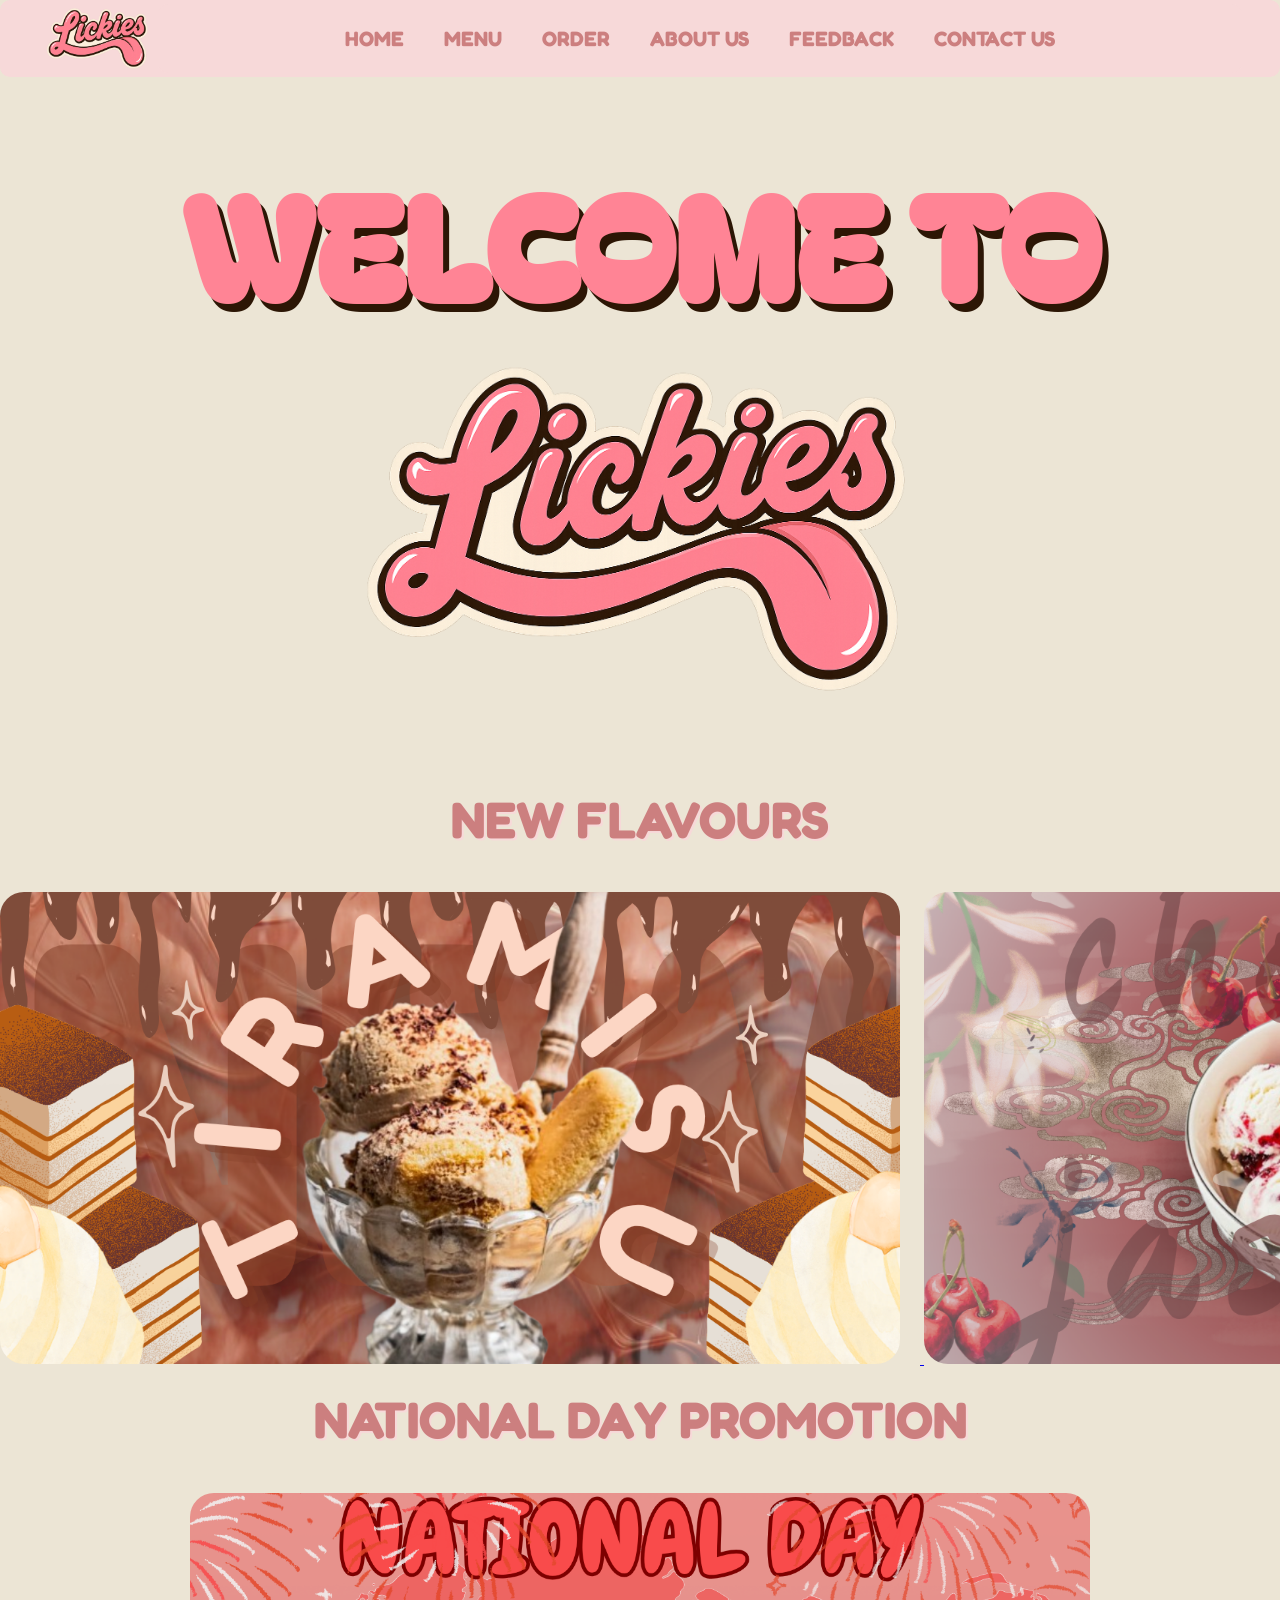
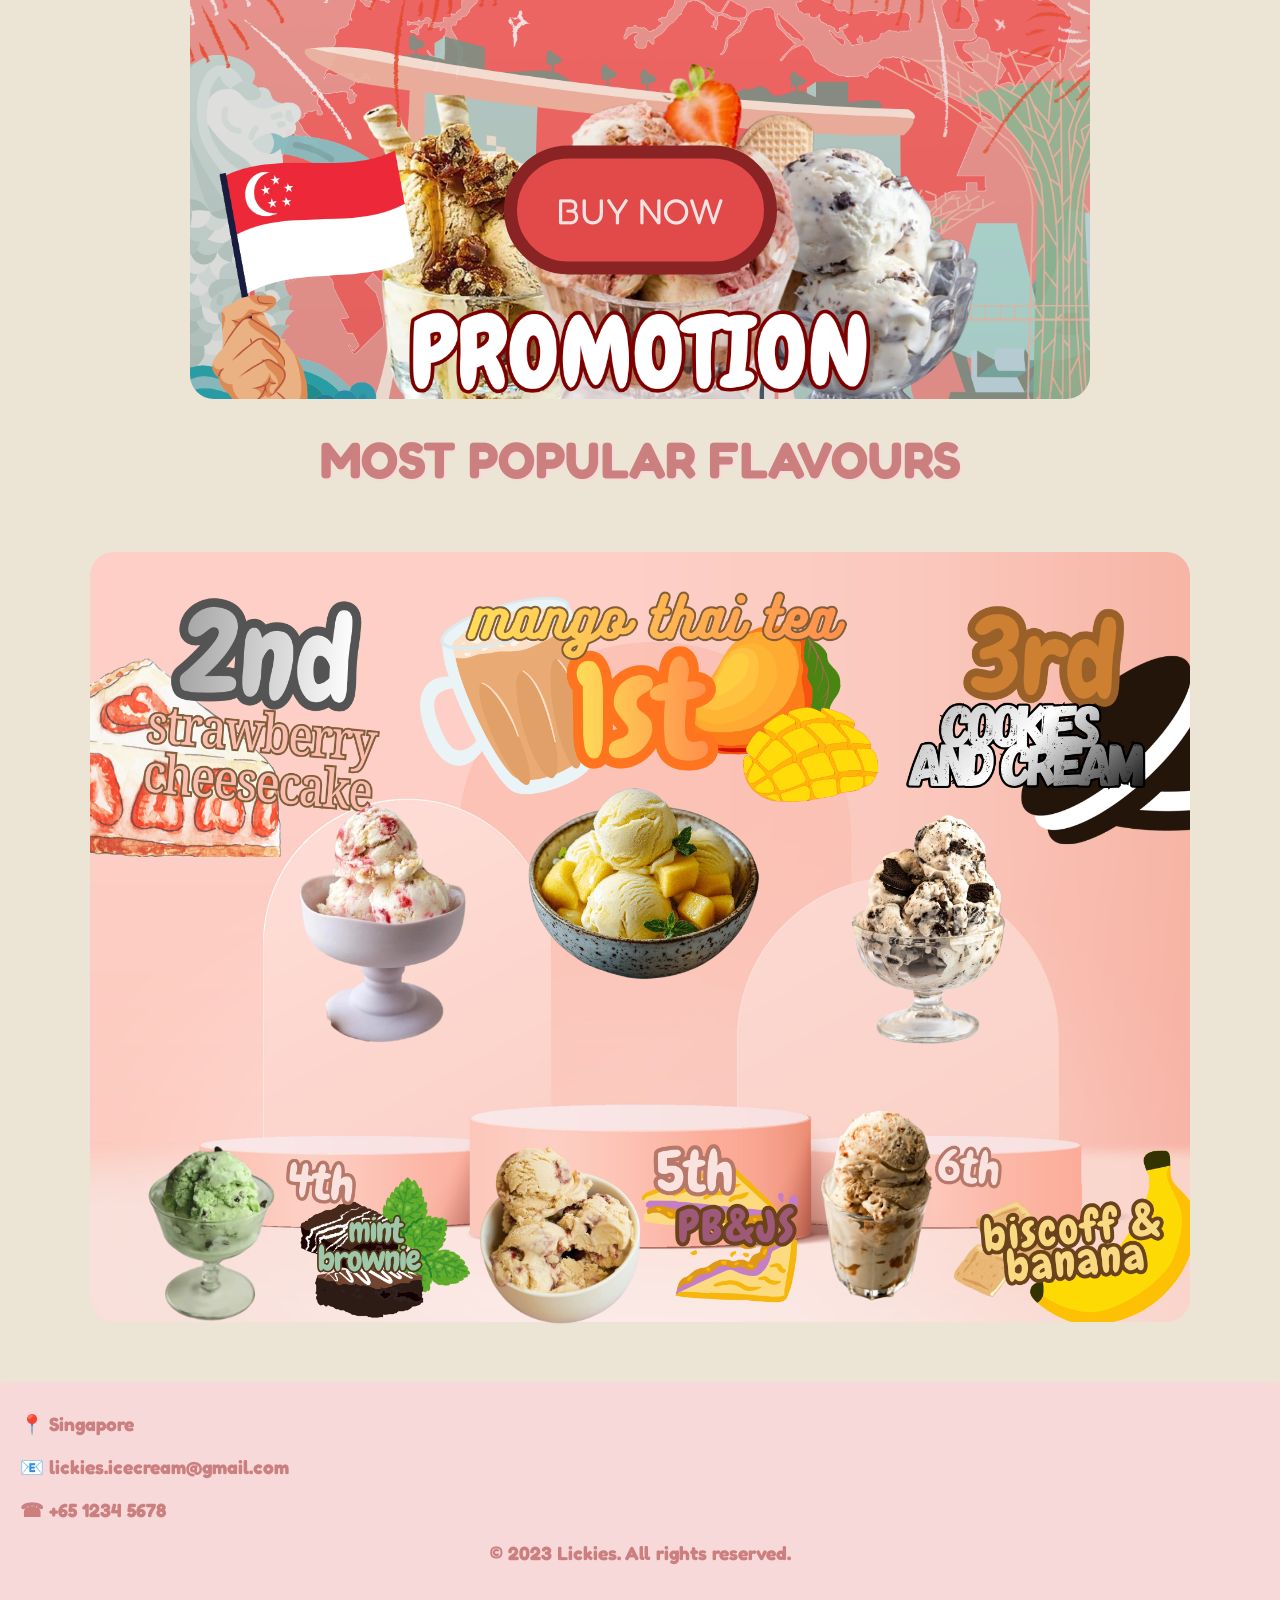
<file: index.html>
<!-- Name: Jiao Wenbo, Admin number: 261393E -->
<!DOCTYPE html lang="en">
<head>
   <meta charset="UTF-8">
     <meta name="viewport" content="width=device-width, initial-scale=1.0">
     <!-- for res -->
<Title> Lickies</Title>
<meta name="viewport" content="width=device-width, initial-scale=1.0">
 <link rel="stylesheet" href="css/Assignment2_homepage.css">
 <link
   href="https://fonts.googleapis.com/css2?family=Fredoka+One&display=swap" rel="stylesheet">
     <link rel="icon" type="image/x-icon" href="images/lickiesfavicon.png">
      <link 
   href="https://fonts.googleapis.com/css2?family=Bagel+Fat+One&display=swap" rel="stylesheet">
</head>
<body>
<!-- images for new flavours and promotions are made with canva with the use of elements-->
 <!-- thank you bg remover for letting me remove background of images -->

   <header>
       <img src="images/lickies-logo.png" alt="Lickies Logo" class="logo">
        
    
    <nav>
        <ul class="nav-links">
            <li><a href="index.html">HOME</a></li>
            <li><a href="productcatalogue.html">MENU</a></li>
            <li><a href="orderform.html">ORDER</a></li>
            <li><a href="aboutus.html">ABOUT US</a></li>
            <li><a href="feedback.html">FEEDBACK</a></li>
            <li><a href="contactus.html">CONTACT US</a></li>
        </ul>
   </nav> 
        </header>
   <h1 class="welcome">WELCOME TO </h1>
    <img src="images/lickies-logo.png" alt="LIKIES" id="logo1">
    



   

   <h2 class="header"> NEW FLAVOURS</h2>
   <h3> </h3>
   <div class="scrolling-banner">

<a href="orderform.html?flavour=Tiramisu">
      <img src="images/homepage/TIRAMISU.png" alt="TIRAMISU"  class="banner">
</a>
<a href="orderform.html?flavour=Cherry%20%26%20Jasmine">
      <img src="images/homepage/cherry-jasmine.png" alt="CHERRY JASMINE ICE CREAM" class="banner">
</a>
<a href="orderform.html?flavour=Strawberry Matcha">
      <img src="images/homepage/strawberry-matcha.png" alt="STRAWBERRY MATCHA ICE CREAM"  class="banner">
</a>
<a href="orderform.html?flavour=Tiramisu">
      <img src="images/homepage/TIRAMISU.png" alt="TIRAMISU" class="banner">
</a>
<a href="orderform.html?flavour=Cherry%20%26%20Jasmine">
      <img src="images/homepage/cherry-jasmine.png" alt="CHERRY JASMINE ICE CREAM"  class="banner">
</a>
<a href="orderform.html?flavour=Strawberry Matcha">
      <img src="images/homepage/strawberry-matcha.png" alt="STRAWBERRY MATCHA ICE CREAM"  class="banner">
</a>
<!-- tiramisu icecream image= https://diethood.com/tiramisu-ice-cream/(its only the icecream) -->
 <!-- strawberry matcha ice cream image: https://heritagecuisines.com/strawberry-matcha/ -->
  <!-- jasmine cherry icecream image:https://icecreamin.com/cherry-gelato/ -->
</div>
   
   
  
 



   <h2 class="header">NATIONAL DAY PROMOTION</h2>
<img src="images/homepage/national-day.png" alt="NATIONAL DAY PROMOTION" id="promotion">
    <!-- all images used for banner -->
  <!-- https://www.lakeland.co.uk/blogs/inspiration/butter-caramel-ice-cream-with-caramelised-pecan-nuts -->
<!-- https://icecreamfromscratch.com/neapolitan-ice-cream/ -->
 <!-- https://anitalianinmykitchen.com/chocolate-chip-ice-cream/ -->
  <button id="promotion-button" class="button" onclick="window.location.href='orderform.html'"> BUY NOW</button>
   <h2 class="header"> MOST POPULAR FLAVOURS</h2>
   
   <div class="podium-stage">
   <img src="images/homepage/podium.png" alt="MOST POPULAR FLAVOURS" id="podium">
<!-- https://www.vecteezy.com/vector-art/4575478-3d-background-products-display-podium-scene-with-geometric-platform-background-vector-3d-rendering-with-podium-stand-to-show-cosmetic-products-stage-showcase-on-pedestal-display-pin -->
   <a href="orderform.html?flavour=Mango Thai Milk Tea">
     <img src="images/homepage/mango.png" alt="MANGO ICE CREAM" class="tops" id="top1">
   </a>
   <!-- https://tastyflavor.net/mango-ice-cream/ -->
    <a href="orderform.html?flavour=Strawberry cheesecake">
      <img src="images/homepage/cheesecake.png" alt="CHEESECAKE ICE CREAM" class="tops" id="top2">
    </a>
    <!-- https://www.thelittleepicurean.com/strawberry-cheesecake-ice-cream/ -->
    <a href="orderform.html?flavour=Cookies%20%26%20Cream">
      <img src="images/homepage/cookies-and-cream.png" alt="COOKIES AND CREAM ICE CREAM" class="tops" id="top3">
    </a>
    <!-- https://richanddelish.com/cookies-and-cream-ice-cream/ -->
    <a href="orderform.html?flavour=Mint Brownie">
      <img src="images/homepage/mint.png" alt="MINT ICE CREAM" class="tops" id="top4">
    </a>
    <!-- https://guideofgreece.com/ -->
    <a href="orderform.html?flavour=PB%20%26%20J">
      <img src="images/homepage/pbj.png" alt="Peanut Butter & Jelly" class="tops" id="top5">
    </a>
    <!-- https://www.browneyedbaker.com/peanut-butter-jelly-ice-cream/ -->
    <a href="orderform.html?flavour=Biscoff%20%26%20Banana">
      <img src="images/homepage/biscoff.png" alt="BISCOFF ICE CREAM" class="tops" id="top6">
    </a>
   </div>
    <!-- https://baranbakery.com/biscoff-ice-cream/ -->

 <div class="footer">
     <p>📍 Singapore</p>
    <p>📧 lickies.icecream@gmail.com</p>
    <p>☎ +65 1234 5678</p>
    <p style="text-align: center;">&copy; 2023 Lickies. All rights reserved.</p>
    <a href="cat.html" id="cat">cat</a>
   
   <!-- ignore -->
  </div>



</body>
</file>
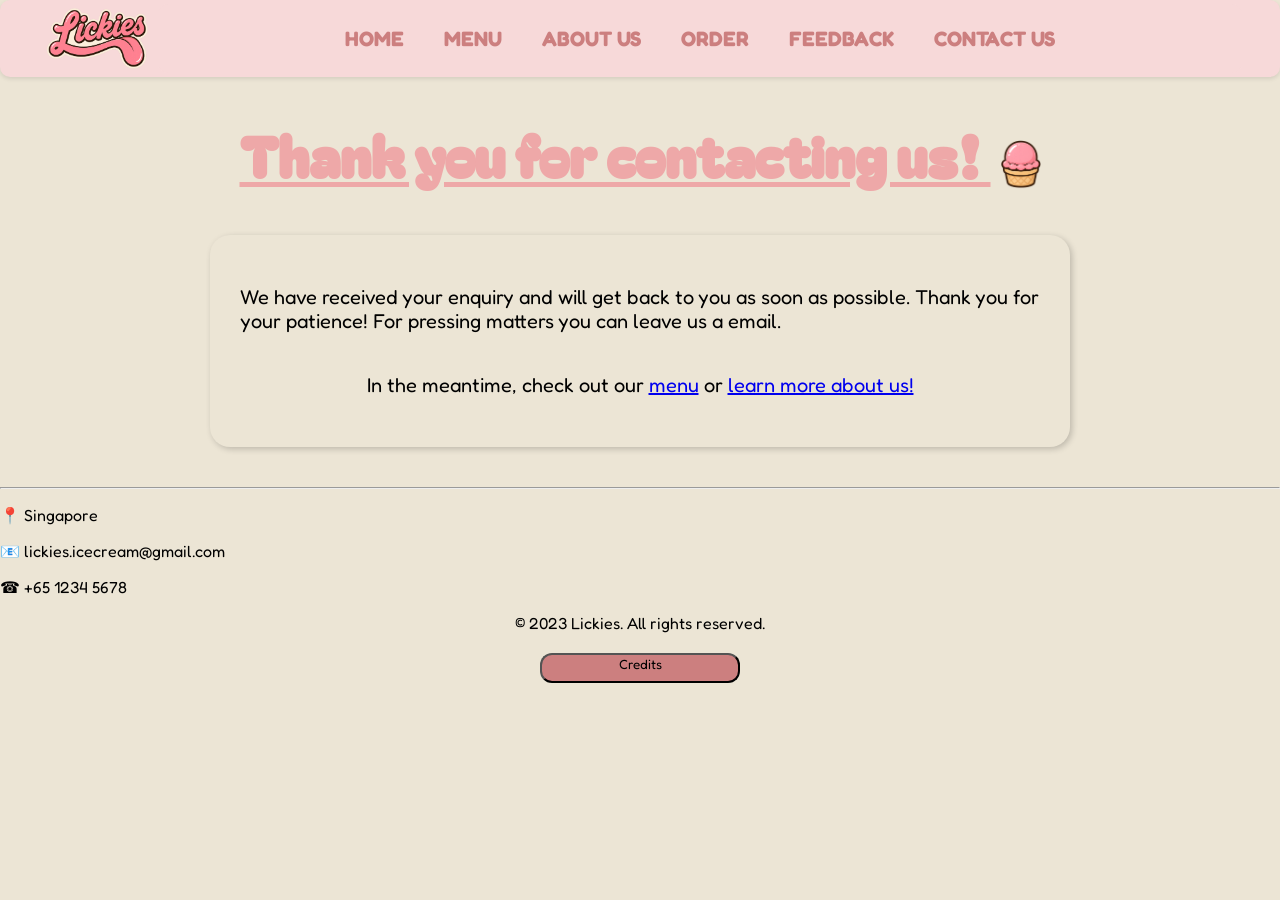
<file: contactsubmit.html>
<!--DE LEON OLSEN PHILIP CASIL, 261056B-->
<!DOCTYPE html>
<html lang="en">
<head>
    <meta charset="UTF-8">
    <meta name="viewport" content="width=device-width, initial-scale=1.0">
    <title>Thank you!</title>
     <!--Freoka One font and bagel fat one font-->
     <link href="https://fonts.googleapis.com/css2?family=Fredoka+One&display=swap" rel="stylesheet">
    <link href="https://fonts.googleapis.com/css2?family=Bagel+Fat+One&display=swap" rel="stylesheet">

    <!--CSS stylesheets-->
    <link rel="stylesheet" href="css/contactus.css">
    <!--Kiras CSS-->
    <link rel="stylesheet" href="css/lickies.css">

    <!--Favicon, Kira used ChatGpt to generate it.-->
    <link rel="icon" type="image/x-icon" href="images/lickiesfavicon.png">

    <!--Internal CSS-->
    <style>
       
        .after-submit {
      width: 90%;
    max-width: 800px;
    min-height: 150px;
    height: auto;
    border: none;
    border-radius: 20px;
    display: flex;
    flex-direction: column;
    justify-content: center;
    align-items: center;
    margin: 40px auto;
    padding: 30px;
    background-color: #ece5d5;
    box-shadow: 2px 2px 6px rgba(0,0,0,0.2); 
    text-align: center;
}

        .after-submit p {
            font-size: 20px;
        }

        
    </style>
</head>
<body>

    <!--Header made by Kira-->
    <header>
        <img src="images/lickies-logo.png" alt="Lickies Logo" class="logo">
        <nav>
            <ul class="nav-links">
                <li><a href="index.html">HOME</a></li>
                <li><a href="productcatalogue.html">MENU</a></li>
                <li><a href="aboutus.html">ABOUT US</a></li>
                <li><a href="orderform.html">ORDER</a></li>
                <li><a href="feedback.html">FEEDBACK</a></li>
                <li><a href="contactus.html">CONTACT US</a></li>
            </ul>
        </nav>
    </header>

    <h1>Thank you for contacting us!
         <img src="images/lickiesfavicon.png"
                alt="lickies ice cream icon"
                class="icon">
    </h1>
    <div class="after-submit">
        <p>We have received your enquiry and will get back to you as soon as possible. Thank you for your patience! For pressing matters you can leave us a email.</p>

    <p>In the meantime, check out our <a href="productcatalogue.html">menu</a> or <a href="aboutus.html">learn more about us!</a></p>
    </div>

    <!--Footer done by kira-->
<hr>
<div class="footer">
     <p>📍 Singapore</p>
    <p>📧 lickies.icecream@gmail.com</p>
    <p>☎ +65 1234 5678</p>
    <p style="text-align: center;">&copy; 2023 Lickies. All rights reserved.</p>
</div>

<button onclick="window.location.href='credits.html'" class="button-container">Credits</button>
</body>
</html>
</file>
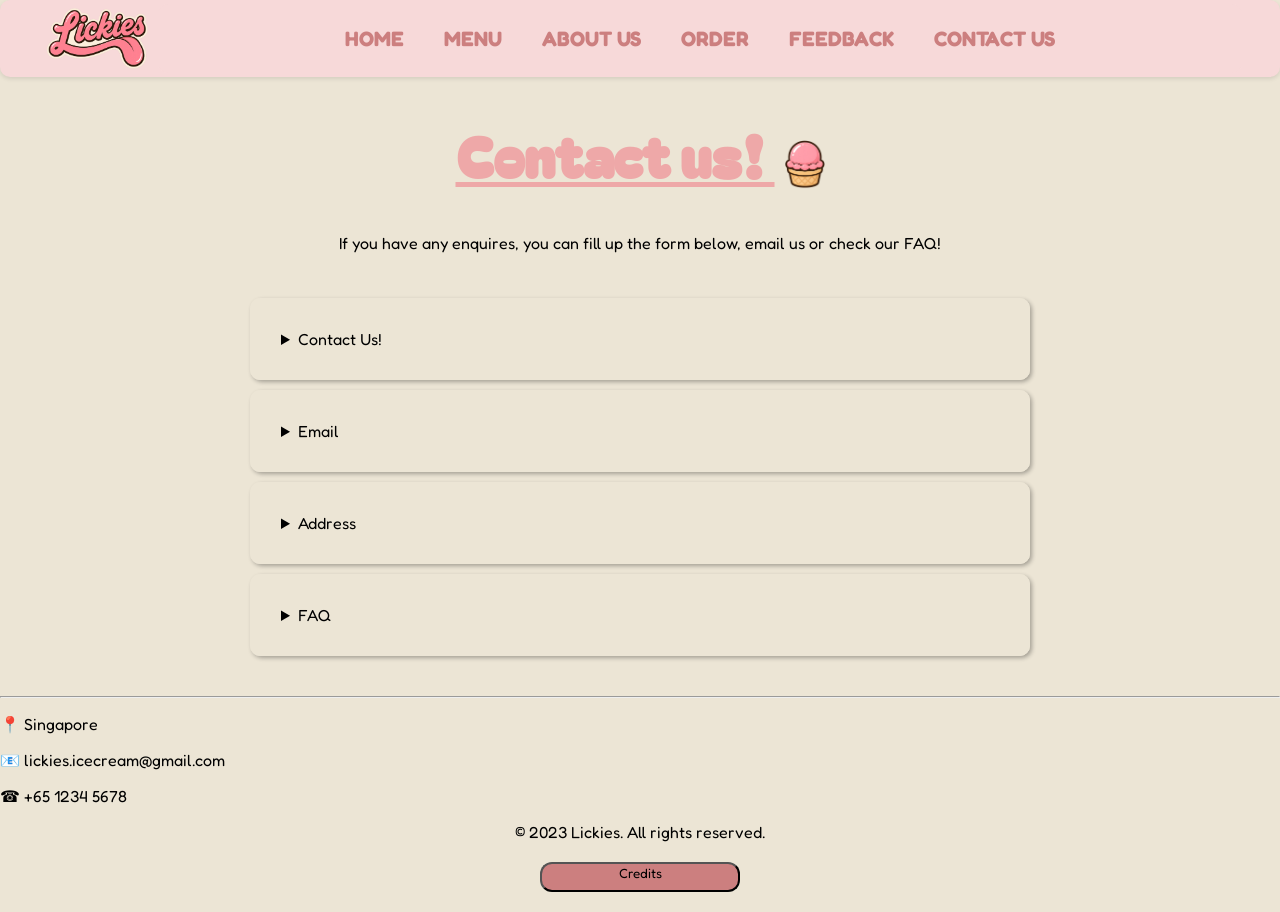
<file: contactus.html>
<!--DE LEON OLSEN PHILIP CASIL, 261056B-->
  <!DOCTYPE html>
  <html lang="en">
  <head>
    <meta charset="UTF-8">
    <meta name="viewport" content="width=device-width, initial-scale=1">
    <title>Contact Us</title>

   <link rel="stylesheet" href="css/contactus.css">
      <link rel="stylesheet" href="css/lickies.css">
    
    
    
    <!--Freoka One font- and bagel fat one font-->
     <link href="https://fonts.googleapis.com/css2?family=Fredoka+One&display=swap" rel="stylesheet">
    <link href="https://fonts.googleapis.com/css2?family=Bagel+Fat+One&display=swap" rel="stylesheet">

    <!--Favicon, Kira used ChatGpt to generate it.-->
    <link rel="icon" type="image/x-icon" href="images/lickiesfavicon.png">
  </head>

  <body>
    <!--Nav bar, done by kira-->
    <header>
  
    <img src="images/lickies-logo.png" alt="Lickies Logo" class="logo">
      <nav>
        <ul class="nav-links">
            <li><a href="index.html">HOME</a></li>
            <li><a href="productcatalogue.html">MENU</a></li>
            <li><a href="aboutus.html">ABOUT US</a></li>
            <li><a href="orderform.html">ORDER</a></li>
            <li><a href="feedback.html">FEEDBACK</a></li>
            <li><a href="contactus.html">CONTACT US</a></li>
        </ul>
      </nav>
      </header>
<h1>Contact us!
  <img src="images/lickiesfavicon.png"
                alt="lickies ice cream icon"
                class="icon">
</h1>
<p class="intro-text">If you have any enquires, you can fill up the form below, email us or check our FAQ!</p>


<!--Used this video to create the accordion: https://www.youtube.com/watch?v=gvAyCkprqOo-->
  <div class="accordion">
    <details>
        
        <summary>Contact Us!</summary>
        <form action="contactsubmit.html" method="get">
      <label for="custname">*Name</label><br>
<input type="text" name="custname" id="custname" size="30" placeholder="Your name" required><br>

<label for="email">*Email</label><br>
<input type="email" name="email" id="email" size="30" placeholder="you@example.com" required><br>

<!--Dropdown list-->
<label for="enquiry">*Please tell us reason for enquiry</label><br>
<select name="enquiry" id="enquiry">
  <option value="General enquiry">General enquiry</option>
  <option value="Product information">Product information</option>
  <option value="Flavour suggestions">Flavour suggestions</option>
  <option value="Dietary information">Dietary information</option>
  <option value="Catering or events">Catering or events</option>
</select>
<br>
            <label for="elaborate">*Please elaborate</label><br>
            <textarea id="elaborate" name="elaborate" rows="10" cols="60" placeholder="Type your text here..." required></textarea>
            <br>
            <button class="submit" type="submit">Submit</button>
        </form>

    </details>

    <details>
        <summary>Email</summary>
        <p>We'd prefer you use the form above but if it isn't working you can contact us via email. 
            We aim to get back to all emails within 1-2 business days </p>
            <p>Email: lickies.icecream@gmail.com</p>
    </details>

    <details>
        <summary>Address</summary>
        <p>Address: 30 Sembawang Drive, Singapore 757713</p>
        <p>Location: Situated next to Sembawang MRT station and the Sembawang bus interchange</p>
    </details>

    <details>
        <summary>FAQ</summary>
        <details>
            <summary>Is your ice-cream halal certified?</summary>
            <p>Yes! Our ice cream is halal-certified, so you can enjoy your favourite flavours with peace of mind.</p>
          </details>
          <details>
            <summary>Do you have dairy free options?</summary>
            <p>Unfortunately, we currently do not offer dairy-free ice cream. However, we are always exploring new flavours and options for our customers. If you have an idea, you can send via our feedback form!</p>
        </details>
        <details>
            <summary>Can I sample the ice cream before ordering?</summary>
            <p>Absolutely! We encourage customers to sample our flavours before choosing their perfect scoop.</p>
            </details>
            <details>
            <summary>Do you only offer delivery in Singapore?</summary>
            <p>Yes. Our islandwide delievery is only available in Singapore.</p> 
            </details>
            <details>
            <summary>Can i order ice cream for parties and events?</summary>
            <p>Yes! Our ice cream cakes can be customised for special occasions. Please place your order at least 3–5 days in advance.</p>
          </details>
          <details>
            <summary>How should I store my ice cream?</summary>
            <p>Store it in the fridge or freezer! Although our ice cream never melts, it does spoil! Best consumed by 3 days after purchase.</p>
              </details>
              <details>
                <summary>Do you support any charities?</summary>
                <p>Yes! We are proud to say that we support a different charity every 2 months! We have supported many charities like the Speedwagon Foundation, Parade of Hope foundation, Open Path Alliances and many more! We want to support as many charities as we can so we can do our part to make the world a better place. </p>
              </details>
              <details>
                <summary>Where can we contact you?</summary>
               <p> You can reach us through our Contact Us page for questions, feedback, event enquiries or other general enquiries. We will do our best to get back to you as soon as possible.</p>

    </details>
    </details>
  </div>
      
  <!--Footer done by kira-->
  <hr>
<div class="footer">
     <p>📍 Singapore</p>
    <p>📧 lickies.icecream@gmail.com</p>
    <p>☎ +65 1234 5678</p>
    <p style="text-align: center;">&copy; 2023 Lickies. All rights reserved.</p>
</div>

<button onclick="window.location.href='credits.html'" class="button-container">Credits</button>

  </body>
  </html>
</file>
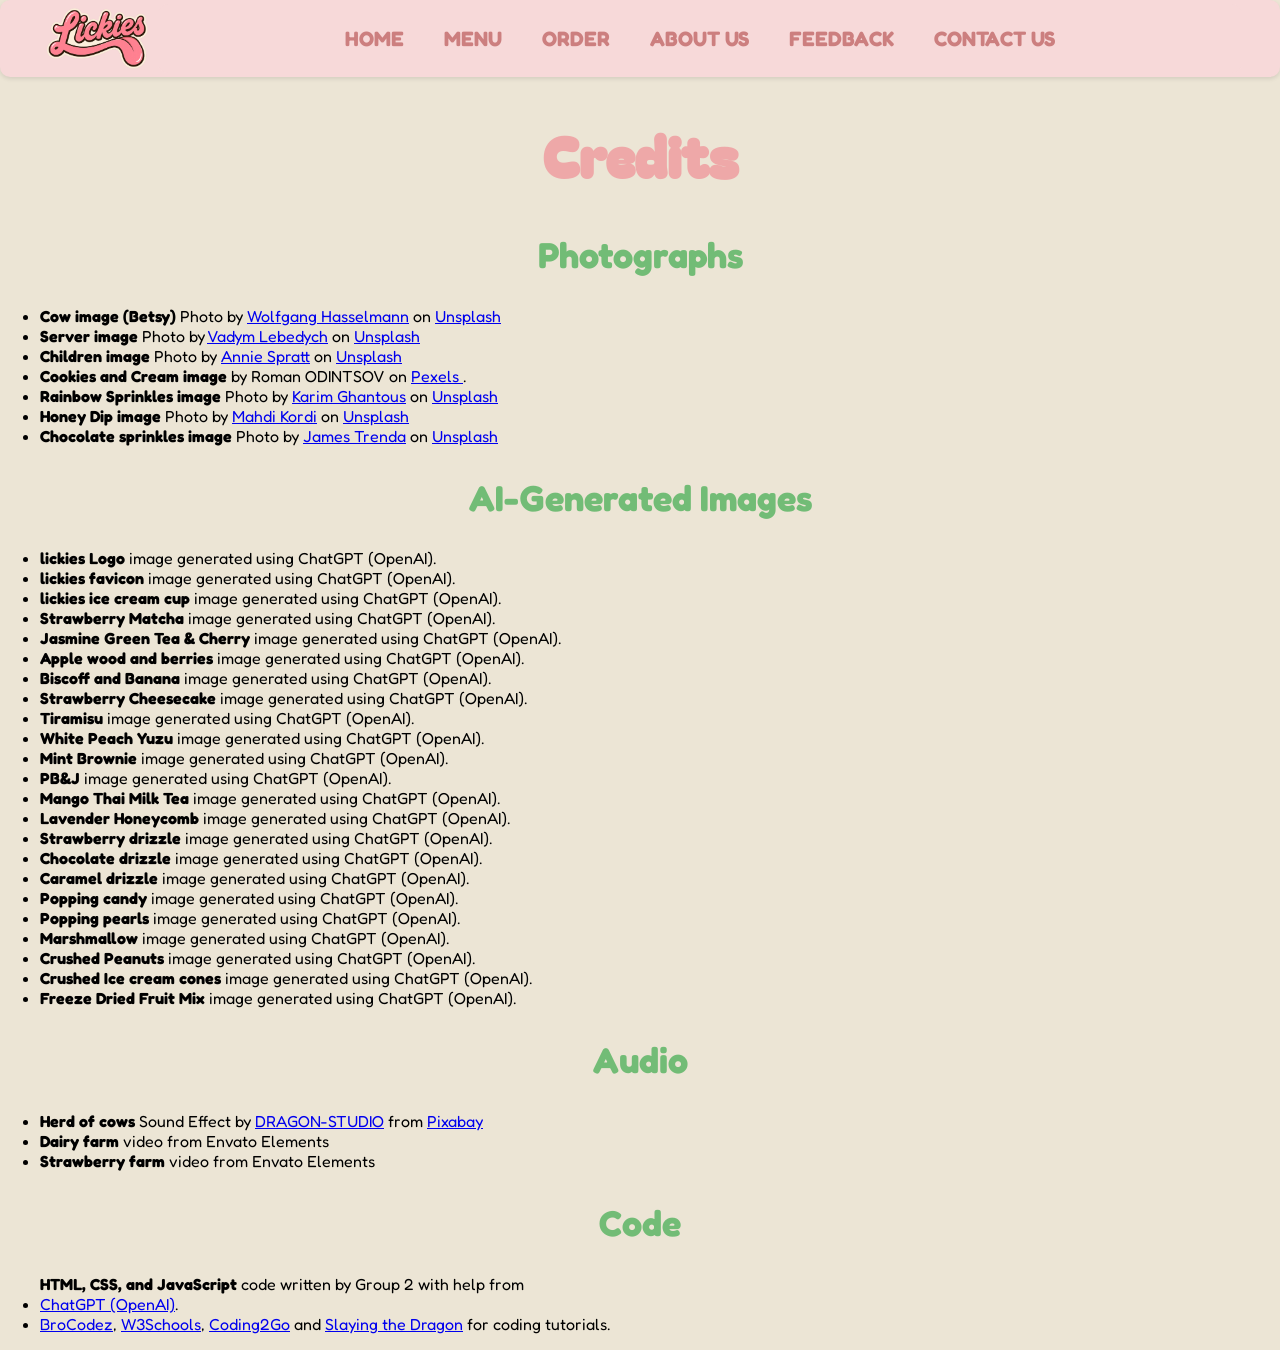
<file: credits.html>
<!-- Author : Zakira Roberta Harris 261084W -->

<!DOCTYPE html>
<html lang="en">
<head> 
    <meta charset="UTF-8">
    <meta name="description" content="Lickies is a passionate ice cream brand offering a unique ice cream experience.">
    <meta name="keywords" content="Lickies, ice cream, credits page, photographs>">
    <meta name="author" content="Zakira Roberta Harris">
    <meta name="viewport" content="width=device-width, initial-scale=1.0">
    <title>Credits</title>

    <!-- Import Google Fonts -->
    <link href="https://fonts.googleapis.com/css2?family=Fredoka+One&display=swap" rel="stylesheet">
    <link href="https://fonts.googleapis.com/css2?family=Bagel+Fat+One&display=swap" rel="stylesheet">
    
    <!-- favicon generated using AI (chat GPT)-->
    <link rel="icon" type="image/x-icon" href="images/lickiesfavicon.png">
    
    <!-- CSS Stylesheet-->
     <link rel="stylesheet" href="css/lickies.css">
</head>

<body>
 <header class="header">
    <!-- logo helped generated using AI -->
    
    <img src="images/lickies-logo.png" alt="Lickies Logo" class="logo">
        
    
    <nav>
        <ul class="nav-links">
            <li><a href="index.html">HOME</a></li>
            <li><a href="productcatalogue.html">MENU</a></li>
            <li><a href="orderform.html">ORDER</a></li>
            <li><a href="aboutus.html">ABOUT US</a></li>
            <li><a href="feedback.html">FEEDBACK</a></li>
            <li><a href="contactus.html">CONTACT US</a></li>
        </ul>
    </nav>   
    </header>

<h1>Credits</h1>

<h2>Photographs</h2>
<ul>
    <li>
        <strong>Cow image (Betsy)</strong> Photo by 
        <a href="https://unsplash.com/@wolfgang_hasselmann?utm_source=unsplash&utm_medium=referral&utm_content=creditCopyText">Wolfgang Hasselmann</a> on 
        <a href="https://unsplash.com/photos/brown-cattle-near-tree-_EG_Th77EmQ?utm_source=unsplash&utm_medium=referral&utm_content=creditCopyText">
            Unsplash
        </a>

    </li>
    <li>
        <strong>Server image</strong> Photo by 
        <a href="https://unsplash.com/@lebedych?utm_source=unsplash&utm_medium=referral&utm_content=creditCopyText">Vadym Lebedych</a> on 
        <a href="https://unsplash.com/photos/mens-black-crew-neck-t-shirt-_00cCn5SRXQ?utm_source=unsplash&utm_medium=referral&utm_content=creditCopyText">
            Unsplash
        </a> 
    </li>
    <li>
        <strong>Children image</strong> Photo by 
        <a href="https://unsplash.com/@anniespratt?utm_source=unsplash&utm_medium=referral&utm_content=creditCopyText">Annie Spratt</a> on 
        <a href="https://unsplash.com/photos/group-of-children-photography-cVEOh_JJmEE?utm_source=unsplash&utm_medium=referral&utm_content=creditCopyText">
            Unsplash
        </a>
      
      
    </li>

    <li>
        <strong>Cookies and Cream image</strong> by Roman ODINTSOV on
        <a href="https://www.pexels.com/photo/close-up-photo-of-cookies-and-cream-flavor-ice-cream-5060452/" target="_blank">
            Pexels
        </a>.
    </li>
    <li>
        <strong>Rainbow Sprinkles image</strong> Photo by 
        <a href="https://unsplash.com/@kdghantous?utm_source=unsplash&utm_medium=referral&utm_content=creditCopyText">
            Karim Ghantous</a> on <a href="https://unsplash.com/photos/colorful-sprinkles-create-a-vibrant-tasty-texture-t7XLAXNtYMw?utm_source=unsplash&utm_medium=referral&utm_content=creditCopyText">
                Unsplash
        </a>
    </li>
    <li>
        <strong>Honey Dip image</strong> Photo by 
        <a href="https://unsplash.com/@mahdikordi_ir?utm_source=unsplash&utm_medium=referral&utm_content=creditCopyText">
            Mahdi Kordi</a> on <a href="https://unsplash.com/photos/a-honey-dip-being-poured-onto-a-wooden-spoon-2IvGCJMK96M?utm_source=unsplash&utm_medium=referral&utm_content=creditCopyText">
                Unsplash
        </a>
    </li>
    <li>
        <strong>Chocolate sprinkles image</strong> Photo by 
        <a href="https://unsplash.com/@trendagraphy?utm_source=unsplash&utm_medium=referral&utm_content=creditCopyText">
            James Trenda</a> on <a href="https://unsplash.com/photos/a-large-pile-of-coffee-beans-0RyDiTMyhJE?utm_source=unsplash&utm_medium=referral&utm_content=creditCopyText">
                Unsplash
        </a>
    </li>
</ul>
<h2>AI-Generated Images</h2>
<ul>
    <!-- Original logo drawn by Zakira Roberta Harris. Final logo generated and refined using ChatGPT (OpenAI). -->
    <li>
        <strong>lickies Logo</strong> image generated using ChatGPT (OpenAI).
    </li>
    <!-- Favicon generated and refined using ChatGPT (OpenAI). Prompt : can you generate a 
     favicon with a similar style to my logo such as a ice cream cone -->
    <li>
        <strong>lickies favicon</strong> image generated using ChatGPT (OpenAI).
    </li>
    <!-- Cup generated and refined using ChatGPT (OpenAI) and and edited using Figma. Prompt : can you generate a 
     pink ice cream cup with some pastel shapes with a similar style to my logo -->
    <li>
        <strong>lickies ice cream cup</strong> image generated using ChatGPT (OpenAI).
    </li>
    <!--Text and gradient text container for all menu items created by Zakira using Figma https://www.figma.com/design/VXK45e04lDD1Hx1jpfrNGJ/Figma-Draw-Playground--Community-?node-id=2098-18&t=WgVM7oXPdQABi8Uw-1-->
    <!-- prompt : Ultra-realistic macro photograph of artisanal strawberry matcha in a gelato display pan, 
     pale green matcha gelato swirled with soft pink strawberry ripple, natural lighting, high-end dessert photography, 
     Pinterest aesthetic.-->
    <li>
        <strong>Strawberry Matcha</strong> image generated using ChatGPT (OpenAI).
    </li>
    <!-- prompt : Ultra-realistic macro photograph of artisanal jasmine green tea & cherry in a gelato display pan, 
     pale yellow gelato swirled with soft red cherry ripple, natural lighting, high-end dessert photography, 
     Pinterest aesthetic.-->
    <li>
        <strong>Jasmine Green Tea & Cherry</strong> image generated using ChatGPT (OpenAI).
    </li>
    <!-- prompt : Ultra-realistic macro photograph of artisanal Apple wood and berries in a gelato display pan, 
     pastel orange gelato swirled with acai, blueberry, strawberry, mulberry jam, no wood chips natural lighting, high-end dessert photography, 
     Pinterest aesthetic.-->
    <li>
        <strong>Apple wood and berries</strong> image generated using ChatGPT (OpenAI).
    </li>
     <!-- prompt : Ultra-realistic macro photograph of artisanal Biscoff and Banana in a gelato display pan, 
      gelato swirled with biscoff chunks and banana slices, natural lighting, high-end dessert photography, 
     Pinterest aesthetic.-->
    <li>
        <strong>Biscoff and Banana</strong> image generated using ChatGPT (OpenAI).
    </li>
     <!-- prompt : Ultra-realistic macro photograph of artisanal Strawberry cheesecake in a gelato display pan, 
      gelato swirled with cream cheese cubes, strawberry pieces and biscuit crumbs, natural lighting, high-end dessert photography, 
     Pinterest aesthetic.-->
    <li>
        <strong>Strawberry Cheesecake</strong> image generated using ChatGPT (OpenAI).
    </li>
     <!-- prompt : Ultra-realistic macro photograph of artisanal Tiramisu in a gelato display pan, 
      gelato swirled with coffee and cocoa powder with lady finger chunks, natural lighting, high-end dessert photography, 
     Pinterest aesthetic.-->
    <li>
        <strong>Tiramisu</strong> image generated using ChatGPT (OpenAI).
    </li>
    <!-- prompt : Ultra-realistic macro photograph of artisanal White Peach Yuzu in a gelato display pan, 
      gelato swirled with white peach and yuzu pieces, natural lighting, high-end dessert photography, 
     Pinterest aesthetic.-->
    <li>
        <strong>White Peach Yuzu</strong> image generated using ChatGPT (OpenAI).
    </li>
     </li>
    <!-- prompt : Ultra-realistic macro photograph of artisanal Mint Brownie in a gelato display pan, mint green
      gelato swirled with mint and brownie pieces, natural lighting, high-end dessert photography, 
     Pinterest aesthetic.-->
    <li>
        <strong>Mint Brownie</strong> image generated using ChatGPT (OpenAI).
    </li>
    <!-- prompt : Ultra-realistic macro photograph of artisanal PB&J in a gelato display pan, mint green
      gelato swirled with peanut butter and blackberry jam swirls with blackberry bits, natural lighting, high-end dessert photography, 
     Pinterest aesthetic.-->
    <li>
        <strong>PB&J</strong> image generated using ChatGPT (OpenAI).
    </li>
    <!-- prompt : Ultra-realistic macro photograph of artisanal Mango Thai Milk Tea in a gelato display pan,
      gelato swirled with mango and mango puree/syrup and Thai milk tea leaves, natural lighting, high-end dessert photography, 
     Pinterest aesthetic.-->
    <li>
        <strong>Mango Thai Milk Tea</strong> image generated using ChatGPT (OpenAI).
    </li>
    <!-- prompt : Ultra-realistic macro photograph of artisanal Lavender Honeycomb in a gelato display pan, pastel purple lavender
      gelato swirled with dried lavender and small honeycomb pieces, natural lighting, high-end dessert photography, 
     Pinterest aesthetic.-->
    <li>
        <strong>Lavender Honeycomb</strong> image generated using ChatGPT (OpenAI).
    </li>
    <!-- AI chat link for all AI generated Toppings :https://chatgpt.com/c/6a632c4c-bfe0-83ec-a147-7c2e0e1757f1 -->
    <li>
        <strong>Strawberry drizzle</strong> image generated using ChatGPT (OpenAI).
    </li>
    <li>
        <strong>Chocolate drizzle</strong> image generated using ChatGPT (OpenAI).
    </li>
    <li>
        <strong>Caramel drizzle</strong> image generated using ChatGPT (OpenAI).
    </li>
    <li>
        <strong>Popping candy</strong> image generated using ChatGPT (OpenAI).
    </li>
    <li>
        <strong>Popping pearls</strong> image generated using ChatGPT (OpenAI).
    </li>
    <li>
        <strong>Marshmallow</strong> image generated using ChatGPT (OpenAI).
    </li>
    <li>
        <strong>Crushed Peanuts</strong> image generated using ChatGPT (OpenAI).
    </li>
    <li>
        <strong>Crushed Ice cream cones</strong> image generated using ChatGPT (OpenAI).
    </li>
    <li>
        <strong>Freeze Dried Fruit Mix</strong> image generated using ChatGPT (OpenAI).
    </li>
</ul>

<h2>Audio</h2>
<ul>
    <li>
    <strong>Herd of cows</strong> Sound Effect by <a href="https://pixabay.com/users/dragon-studio-38165424/?utm_source=link-attribution&utm_medium=referral&utm_campaign=music&utm_content=515267">DRAGON-STUDIO</a> from 
    <a href="https://pixabay.com//?utm_source=link-attribution&utm_medium=referral&utm_campaign=music&utm_content=515267">
    Pixabay
    </a>
    </li>
    <li>
        <strong>Dairy farm</strong> video from Envato Elements <a href="https://elements.envato.com/production-of-organic-dairy-products-milk-cows-gra-JN2UQCY"
         target="_blank">
    </a>
    </li>
    <li>
        <strong>Strawberry farm</strong> video from Envato Elements <a href="https://elements.envato.com/strawberries-growing-under-green-houses-in-souther-D2K7N5D"
         target="_blank">
    </a>
    </li>
    </a>
    </li>
</ul>

<h2>Code</h2>
<ul>
    
        <strong>HTML, CSS, and JavaScript</strong> code written by Group 2 with help from
    <li>
        <a href="https://chat.openai.com/" target="_blank">ChatGPT (OpenAI)</a>.
    </li>
    <li>
        <a href="https://www.youtube.com/@BroCodez" target="_blank">BroCodez</a>,
        <a href="https://www.w3schools.com/html/html_favicon.asp" target="_blank">W3Schools</a>,
        <a href="https://www.youtube.com/@coding2go" target="_blank">Coding2Go</a> and
        <a href="https://www.youtube.com/@slayingthedragon" target="_blank">Slaying the Dragon</a> for coding tutorials.
        
    </li>
</body>
</file>
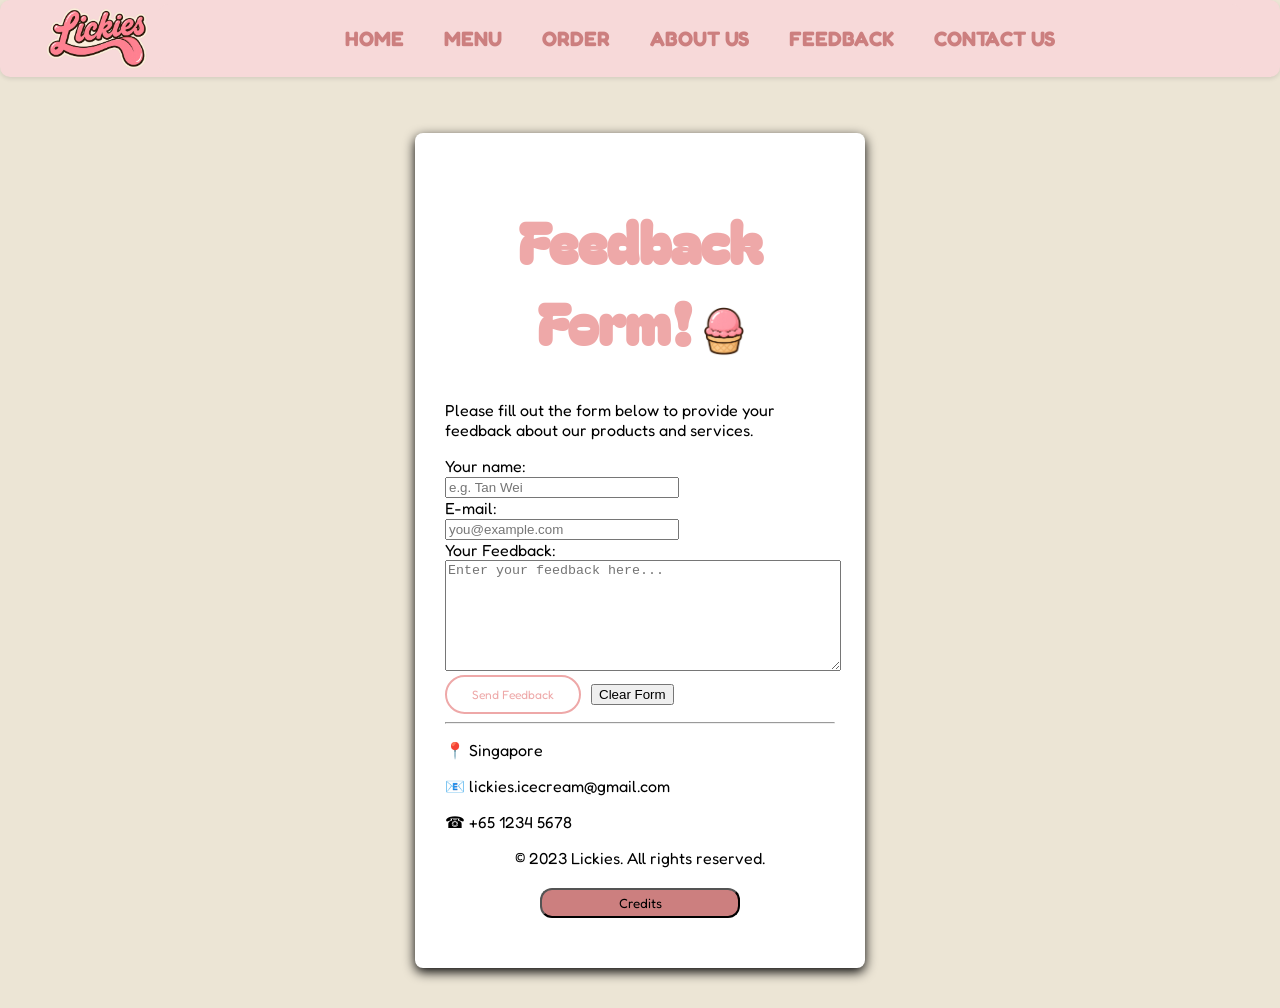
<file: feedback.html>
<!-- Author: Hazeerah 261287U -->

<!DOCTYPE html>
<html lang="en">
<head>
    <meta charset="UTF-8">
    <meta name="viewport" content="width=device-width, initial-scale=1.0">
    <title>Feedback Form — Lickies</title>
    <link rel="stylesheet" href="css/lickies.css">
    <!-- Import Google Fonts -->
    <link href="https://fonts.googleapis.com/css2?family=Fredoka+One&display=swap" rel="stylesheet">
    <link href="https://fonts.googleapis.com/css2?family=Bagel+Fat+One&display=swap" rel="stylesheet">
    
    <!-- favicon generated using AI (chat GPT)-->
    <link rel="icon" type="image/x-icon" href="images/lickiesfavicon.png">
    
    <!-- CSS stylesheet just for forms-->
    <link rel="stylesheet" href="css/orderform.css">

</head>
<body>
    <header class="header">
    <!-- logo helped generated using AI -->
    
    <img src="images/lickies-logo.png" alt="Lickies Logo" class="logo">
        
    
    <nav>
        <ul class="nav-links">
            <li><a href="index.html">HOME</a></li>
            <li><a href="productcatalogue.html">MENU</a></li>
            <li><a href="orderform.html">ORDER</a></li>
            <li><a href="aboutus.html">ABOUT US</a></li>
            <li><a href="feedback.html">FEEDBACK</a></li>
            <li><a href="contactus.html">CONTACT US</a></li>
        </ul>
    </nav>   
    </header>

<div class="form-wrapper">
    <div class="form-box-small">
        <div class="form-container">
            <h1>
                Feedback<br>
                 Form! 
                <!--help from chatgpt for resizing -->
                <img src="images/lickiesfavicon.png"
                alt="lickies ice cream icon"
                class="icon">
            </h1>
            <p>Please fill out the form below to provide your feedback about our products and services.</p>
                        
            <form action="Thankyou_ff.html" method="get">
            <label for="custname">Your name:</label><br>
            <input type="text" name="custname" id="custname" size="30"
            placeholder="e.g. Tan Wei" required><br>


                                    
            <label for="email">E-mail:</label><br>
            <input type="email" name="email" id="email" size="30"
            placeholder="you@example.com" required><br>


            <label for="feedback">Your Feedback:</label><br>
            <div class="textarea">
            <textarea name="feedback" id="feedback" rows="7" cols="50"
            placeholder="Enter your feedback here..." required></textarea><br>

            <div class="button-clear">
            <button class="btn submit">Send Feedback</button>
            <input type="reset" value="Clear Form"></div></form>
        </div>
    </div>
<hr>
<div class="footer">
     <p>📍 Singapore</p>
    <p>📧 lickies.icecream@gmail.com</p>
    <p>☎ +65 1234 5678</p>
        <p style="text-align: center;">&copy; 2023 Lickies. All rights reserved.</p>
</div>

    <button onclick="window.location.href='credits.html'" class="button-container">Credits</button>
</div>
</div>
</body>
</html>
</file>
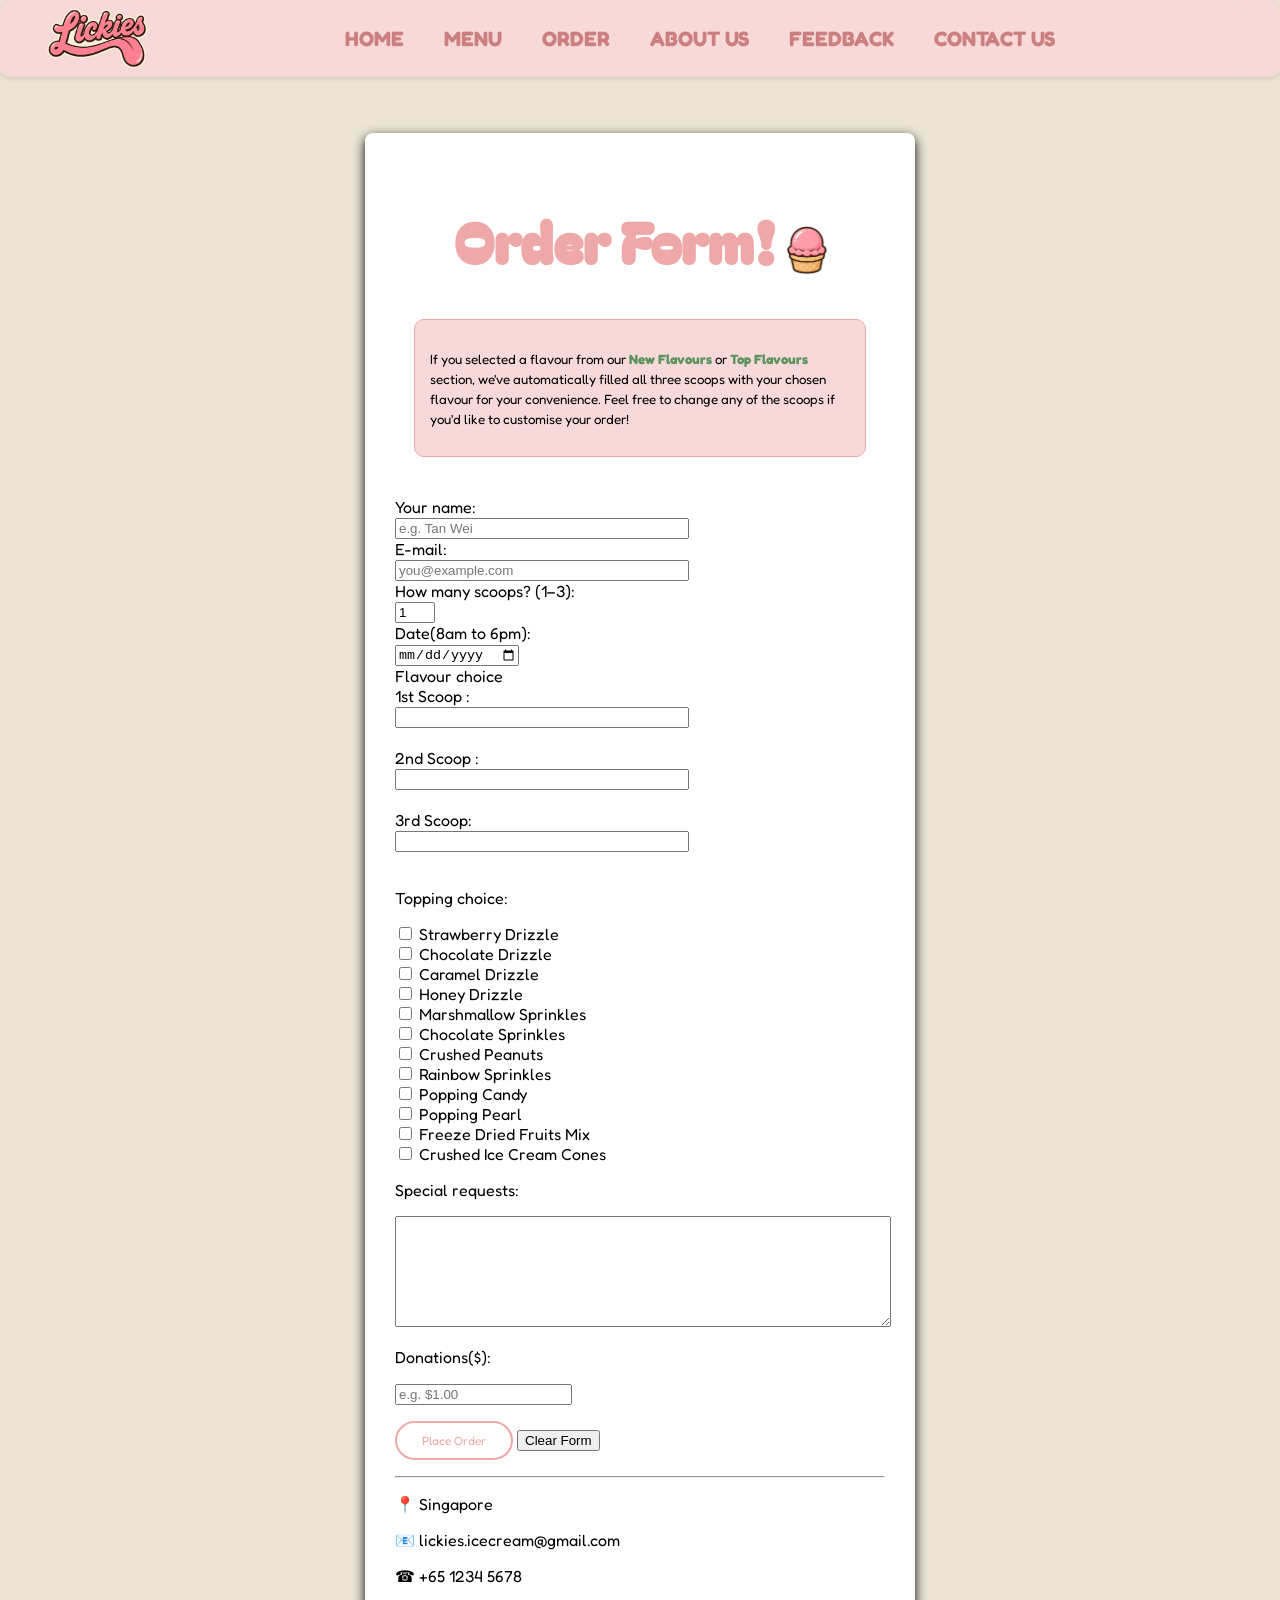
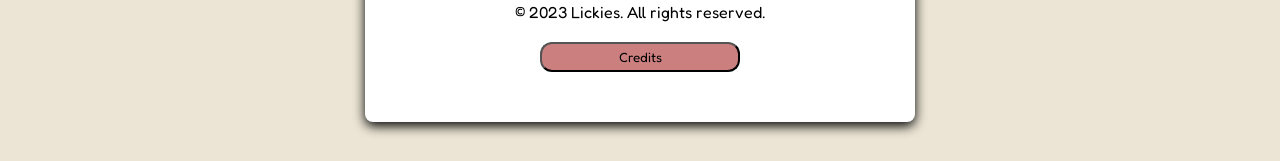
<file: orderform.html>
<!-- Author: Hazeerah 261287U -->

<!DOCTYPE html>
<html lang="en">
<head>
    <meta charset="UTF-8">
    <meta name="viewport" content="width=device-width, initial-scale=1.0">
    <title>Order Form — Lickies</title>
    <link rel="stylesheet" href="css/lickies.css">
    <!-- Import Fredoka One from Google Fonts -->
    <link href="https://fonts.googleapis.com/css2?family=Fredoka+One&display=swap" rel="stylesheet">
    <link href="https://fonts.googleapis.com/css2?family=Bagel+Fat+One&display=swap" rel="stylesheet">
    
    <!-- favicon generated using AI (chat GPT)-->
    <link rel="icon" type="image/x-icon" href="images/lickiesfavicon.png">
    
    <!-- css stylesheet just for forms-->
    <link rel="stylesheet" href="css/orderform.css">
      
    
    
</head>
<body>

     <header class="header">
    <!-- logo helped generated using AI -->
    
    <img src="images/lickies-logo.png" alt="Lickies Logo" class="logo">
        
    
    <nav>
        <ul class="nav-links">
            <li><a href="index.html">HOME</a></li>
            <li><a href="productcatalogue.html">MENU</a></li>
            <li><a href="orderform.html">ORDER</a></li>
            <li><a href="aboutus.html">ABOUT US</a></li>
            <li><a href="feedback.html">FEEDBACK</a></li>
            <li><a href="contactus.html">CONTACT US</a>
            
        </ul>
    </nav>   
    </header>

    <div class="form-wrapper">
    <div class="form-box-big">
            <div class="body">
            <h1>
                

                Order Form!
                <img src="images/lickiesfavicon.png"
                    alt="lickies ice cream icon"
                    class="icon">

            </h1>

            <div class="notice">
                <p>
                    <small>If you selected a flavour from our <strong>New Flavours</strong> or
                    <strong>Top Flavours</strong> section, we've automatically filled all
                    three scoops with your chosen flavour for your convenience. Feel free
                    to change any of the scoops if you'd like to customise your order!</small>
                </p>
                </div><br>



            <form action="Thankyou_of.html" method="get">

            
                <label for="custname">Your name:</label><br>
                <input type="text" name="custname" id="custname" 
                    placeholder="e.g. Tan Wei" required>
                <br>


                <label for="email">E-mail:</label><br>
                <input type="email" name="email" id="email" size="30"
                    placeholder="you@example.com" required>
                <br>
            

            
                <label for="qty">How many scoops? (1–3):</label><br>
                <input type="number" name="qty" id="qty" min="1" max="3" value="1">
                <br>

                <label for="Date">Date(8am to 6pm):</label><br>
                <input type="date" name="Date" id="Date" >
                <br>


                <!-- ============================================================
                    ⭐ CHALLENGE: Datalist — a text box WITH suggestions.
                    TODO (a): add  list="flavours"  to the input below
                    TODO (b): under it, create:
                        <datalist id="flavours">
                            <option value="Taro">
                            <option value="Matcha">
                            <option value="Honeydew">
                        </datalist>
                    The list id must match the input's list attribute!
                    ============================================================ -->
                
                <label for="first">Flavour choice<br> 1st Scoop :</label><br>
                <input type="text" name="choice" id="first" list="flavours-mandatory"><br>
                <datalist id="flavours-mandatory">
                    <option value="White Peach & Yuzu">
                    <option value="Mint Brownie">
                    <option value="Cookies & Cream">
                    <option value="Applewood & Berries">
                    <option value="Mango Thai Milk Tea">
                    <option value="Cherry & Jasmine">
                    <option value="PB & J">
                    <option value="Biscoff & Banana">
                    <option value="Strawberry Matcha">
                    <option value="Lavender Honeycomb">
                    <option value="Tiramisu">
                    <option value="Strawberry Cheesecake">
                </datalist><br>

                <label for="Second"> 2nd Scoop :</label><br>
                <input type="text" name="choice2" id="Second" list="flavours-optional"><br>
                
                <br><label for="Third"> 3rd Scoop:</label><br>
                <input type="text" name="choice3" id="Third" list="flavours-optional"><br>
                <datalist id="flavours-optional">
                    <option value="White Peach & Yuzu">
                    <option value="Mint Brownie">
                    <option value="Cookies & Cream">
                    <option value="Applewood Berries">
                    <option value="Mango Thai Milk Tea">
                    <option value="Cherry & Jasmine">
                    <option value="PB & J">
                    <option value="Biscoff & Banana">
                    <option value="Strawberry Matcha">
                    <option value="Lavender Honeycomb">
                    <option value="Tiramisu">
                    <option value="Strawberry Cheesecake">
                    <option value="None">
                </datalist><br>

                <p>Topping choice:</p>
                <label><input type="checkbox"
                    name="Strawberry drizzle" value="yes"> Strawberry Drizzle</label><br>
                <label><input type="checkbox"
                    name="Chocolate drizzle" value="yes"> Chocolate Drizzle</label><br>
                <label><input type="checkbox"
                    name="Caramel drizzle" value="yes"> Caramel Drizzle</label><br>
                <label><input type="checkbox"
                    name="Honey drizzle" value="yes"> Honey Drizzle</label><br>
                <label><input type="checkbox"
                    name="Marshmallow" value="yes"> Marshmallow Sprinkles</label><br>
                <label><input type="checkbox"
                    name="Chocolate sprinkles" value="yes"> Chocolate Sprinkles</label><br>
                <label><input type="checkbox"
                    name="crushed peanuts" value="yes"> Crushed Peanuts</label><br>
                <label><input type="checkbox"
                    name="Rainbow sprinkles" value="yes"> Rainbow Sprinkles</label><br>
                <label><input type="checkbox"
                    name="Popping candy" value="yes"> Popping Candy</label><br>
                <label><input type="checkbox"
                    name="popping pearl" value="yes"> Popping Pearl</label><br>
                <label><input type="checkbox"
                    name="Freeze Dried Fruits Mix" value="yes"> Freeze Dried Fruits Mix</label><br>
                    <label><input type="checkbox"
                    name="Crushed Ice Cream Cones" value="yes"> Crushed Ice Cream Cones</label><br>
                
                
                
                
                

                <!-- ============================================================
                    TASK 5: Special requests + buttons.
                    TODO (a): add a <textarea name="notes" id="notes"
                            rows="4" cols="40"></textarea> under the label
                    TODO (b): add a Submit and a Reset button at the bottom:
                            <input type="submit" value="Place Order">
                            <input type="reset"  value="Clear Form">
                    ============================================================ -->
                <p><label for="notes">Special requests:</label></p>
                <!-- TODO Task 5a: textarea here -->
                <div class="textarea">
                    <textarea name="notes" id="notes" rows="7" cols="50"></textarea>
            
                <!-- TODO Task 5b: submit + reset buttons here -->
                <p><label for="donations">Donations($):</label></p>
                <input type="number" name="donations" id="donations" min="0"
                placeholder="e.g. $1.00">

                <p>
                <button class="btn submit">Place Order</button>
                <input type="reset"  value="Clear Form">
                </p></form>
    
            </div>    
        </div>
    
    
    
    <script>
        // 1. Grab everything after the ? in the address bar
        const data = new URLSearchParams(window.location.search);

        // 2. Pull out the values by their form name= (with safe fallbacks)
        const flavour = data.get("flavour")

        
        if (flavour) {
            document.getElementById("first").value = flavour;
            document.getElementById("Second").value = flavour;
          document.getElementById("Third").value = flavour;}
    </script>
    <hr>
    <div class="footer">
        <p>📍 Singapore</p>
        <p>📧 lickies.icecream@gmail.com</p>
        <p>☎ +65 1234 5678</p>
        <p style="text-align: center;">&copy; 2023 Lickies. All rights reserved.</p>
    </div>

    <button onclick="window.location.href='credits.html'" class="button-container">Credits</button>
    </div>

    </div>  
</body>
</html>
</file>
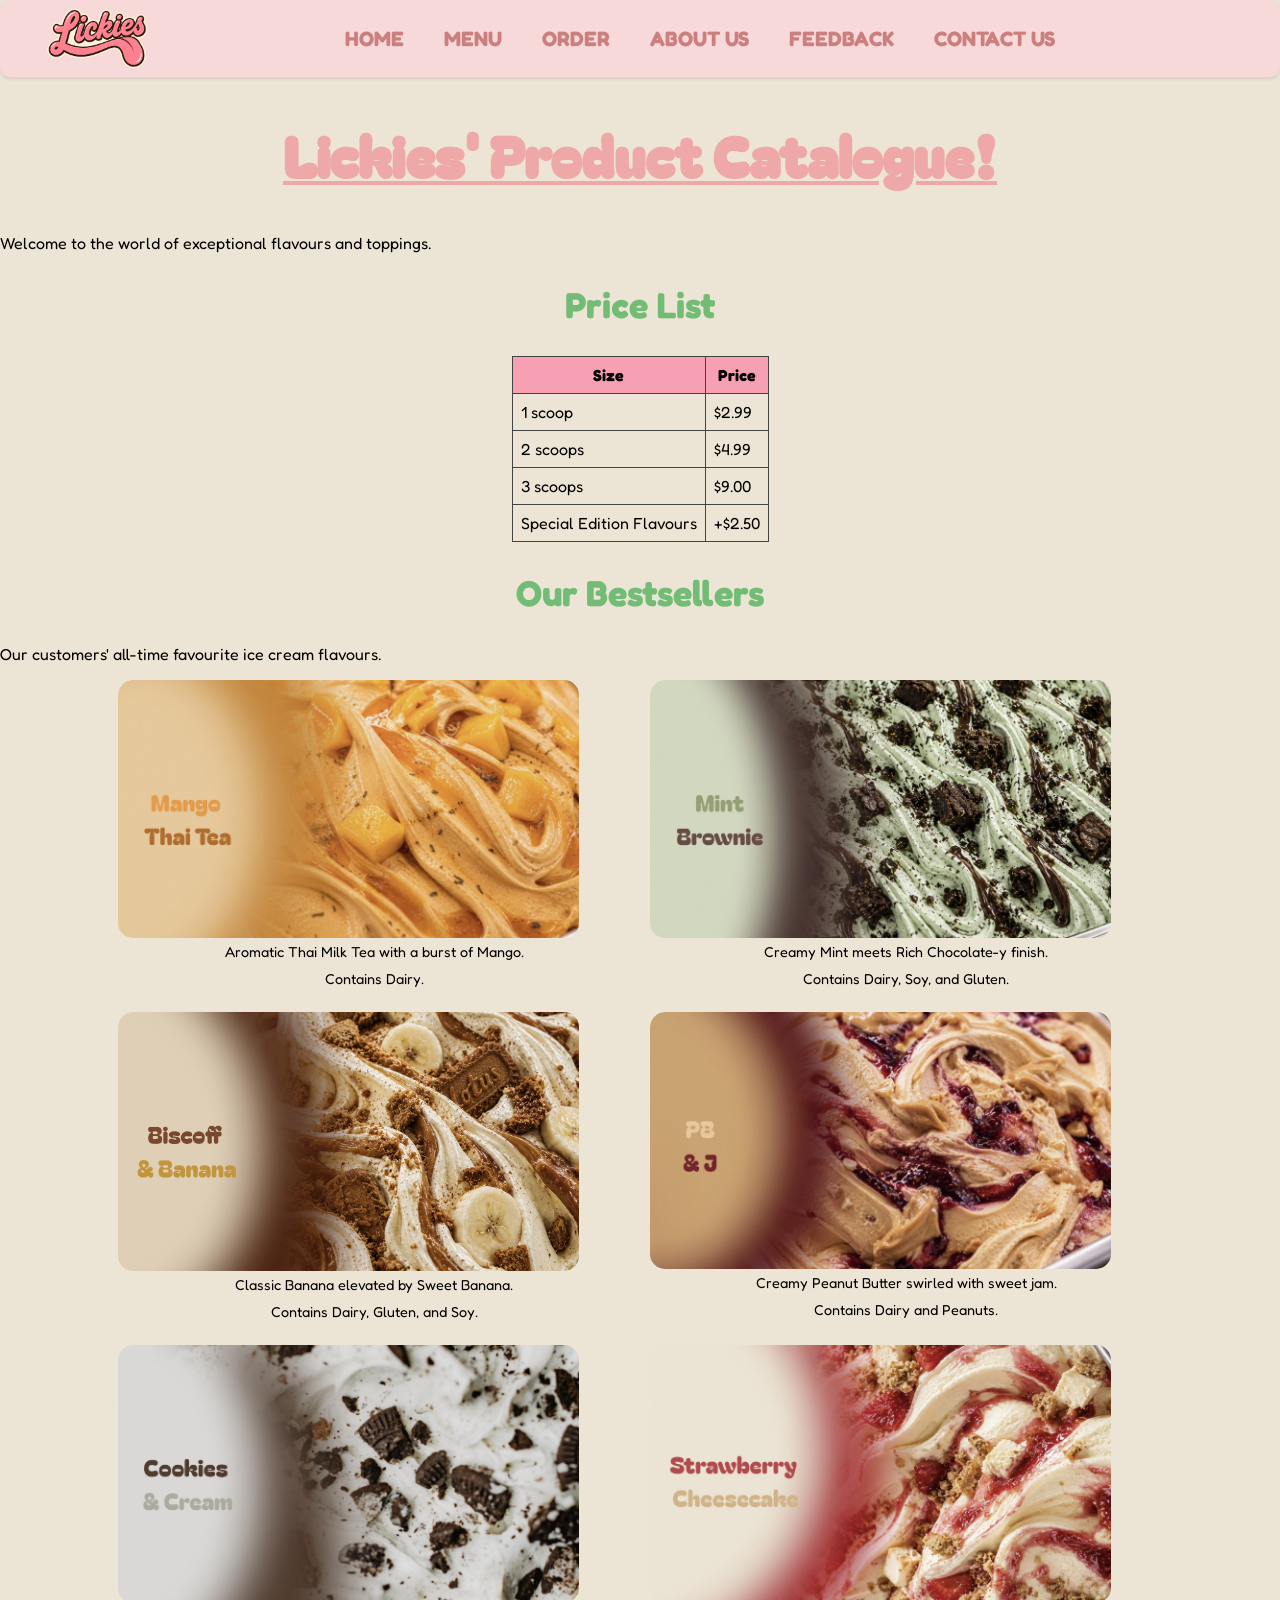
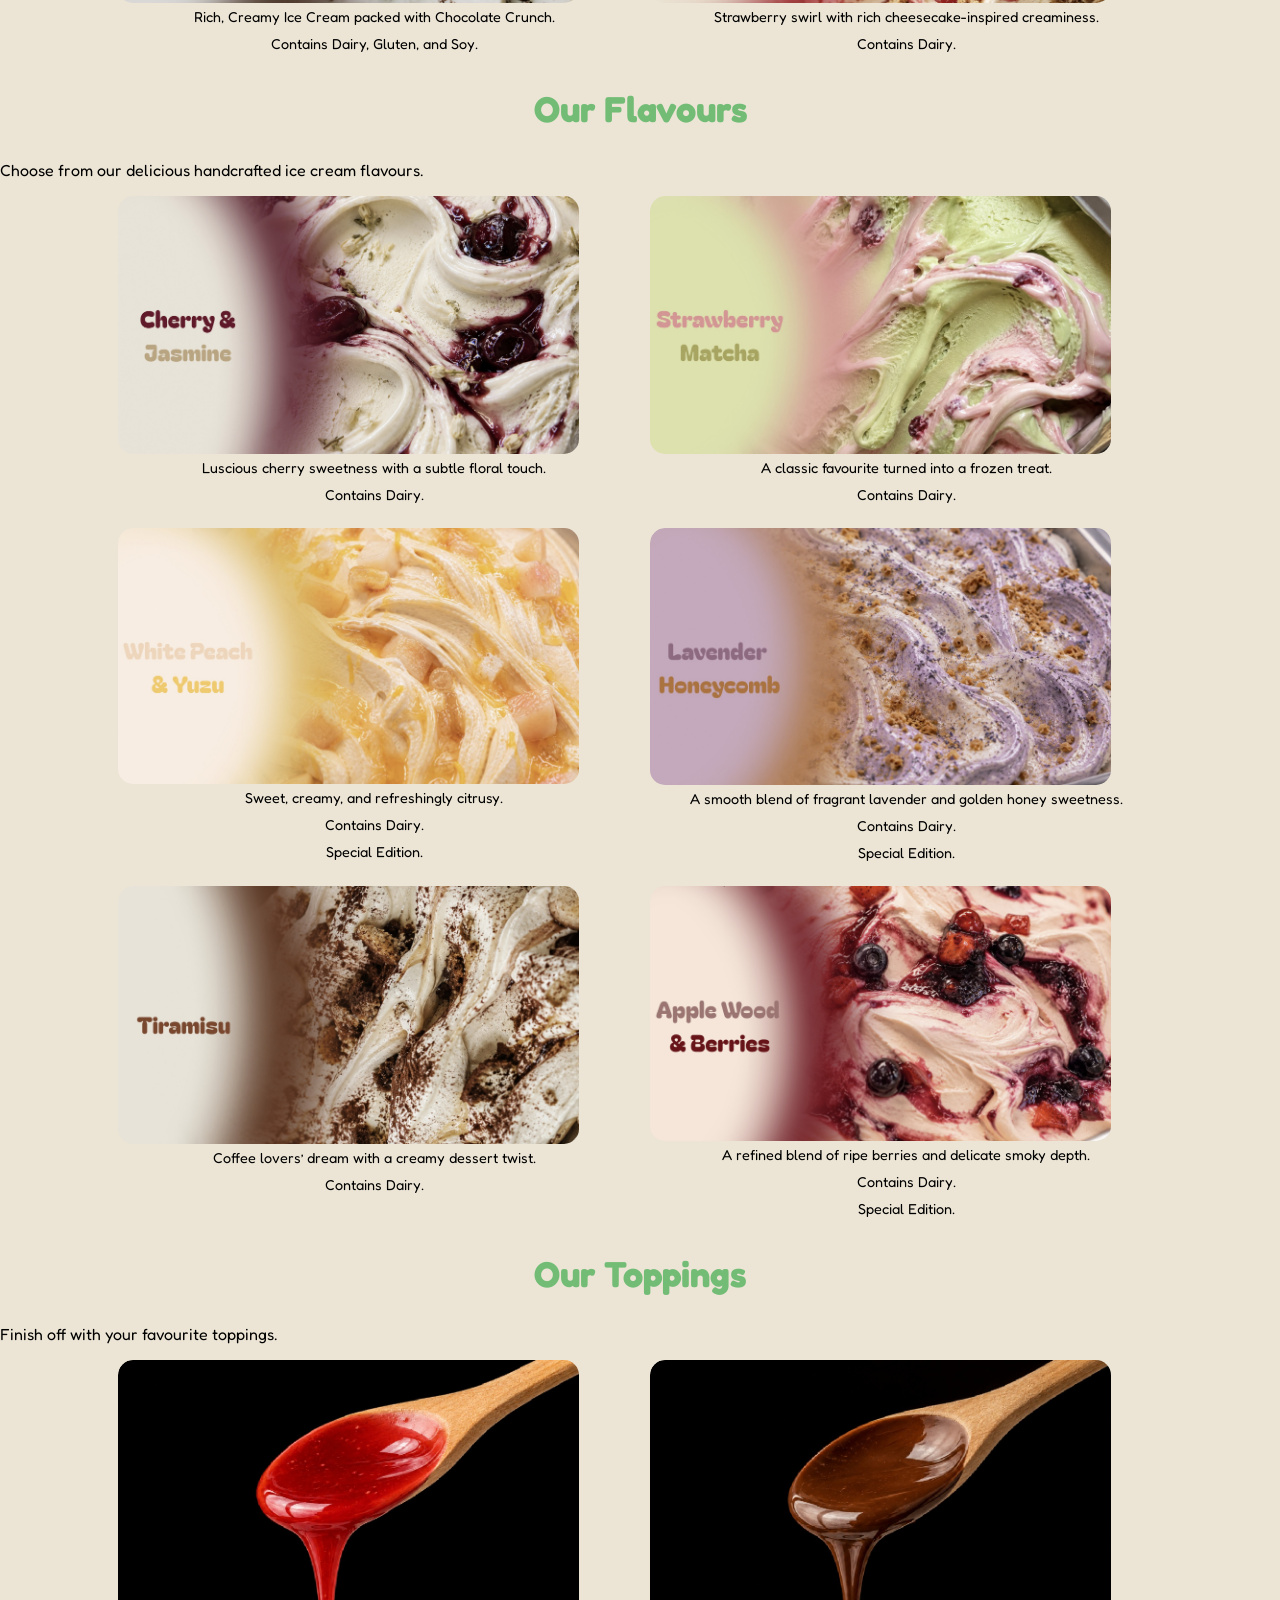
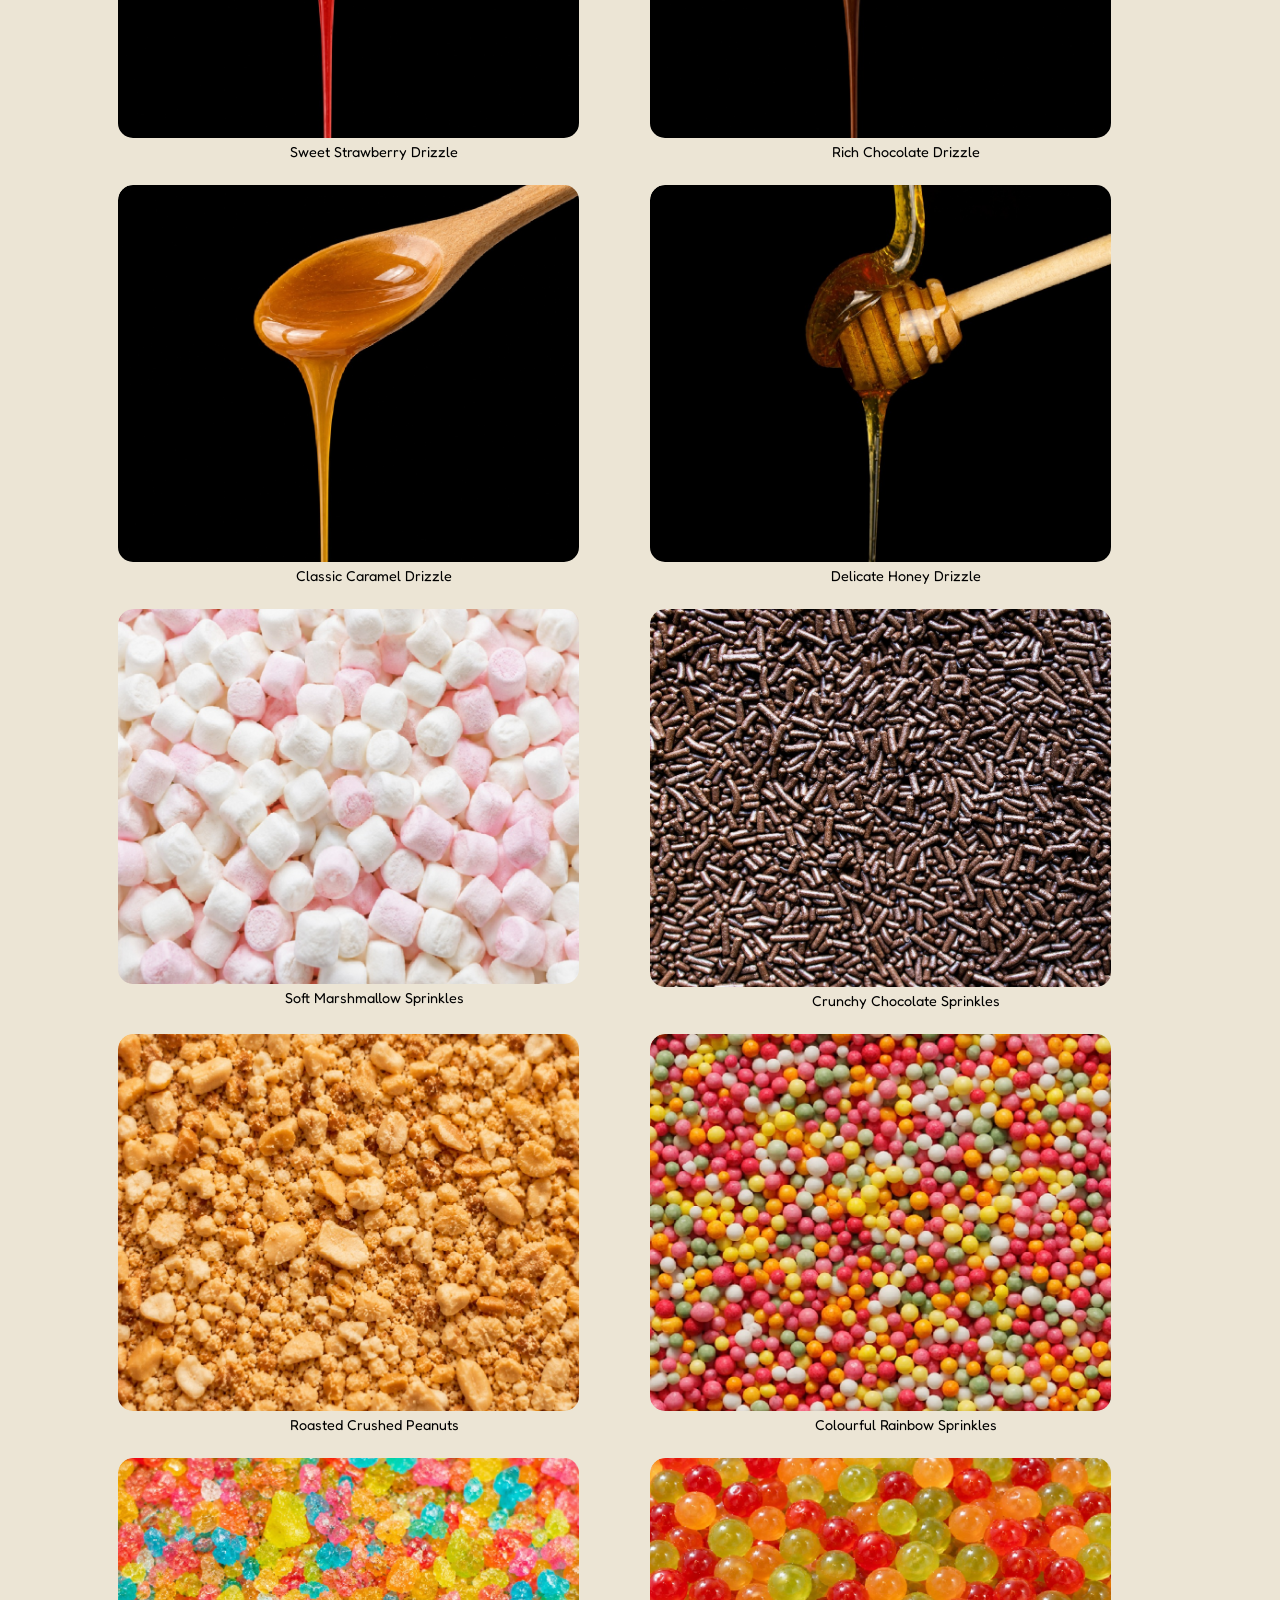
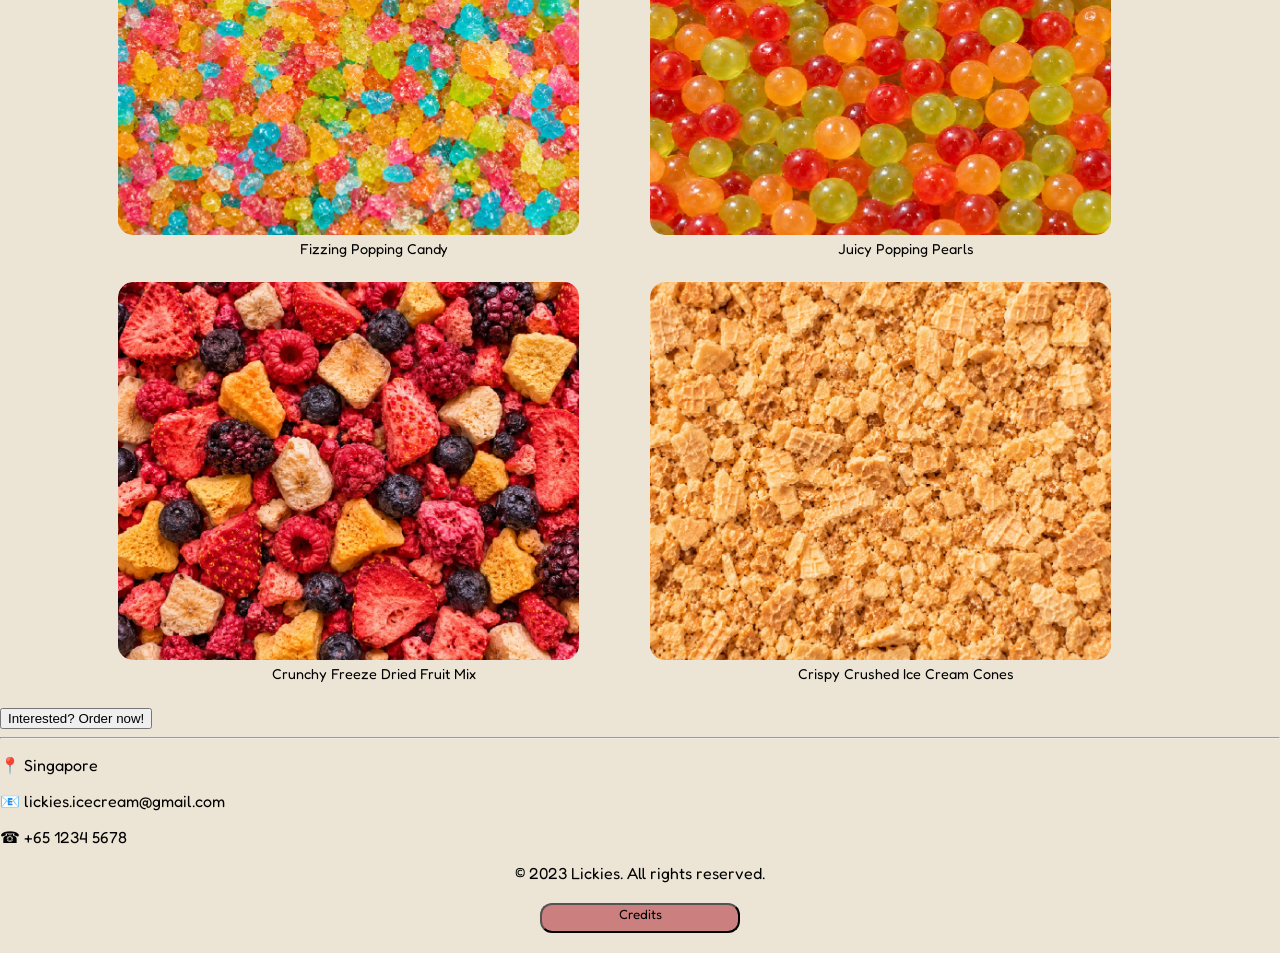
<file: productcatalogue.html>
<!-- Author: melanie tay min ling, 261291W. -->

<!DOCTYPE html>
<html lang="en">

 <body> 
  <header class="header">
    
    <img src="images/lickies-logo.png" alt="Lickies Logo" class="logo">
        
    
        <nav>
        <ul class="nav-links">
            <li><a href="index.html">HOME</a></li>
            <li><a href="productcatalogue.html">MENU</a></li>
            <li><a href="orderform.html">ORDER</a></li>
            <li><a href="aboutus.html">ABOUT US</a></li>
            <li><a href="feedback.html">FEEDBACK</a></li>
            <li><a href="contactus.html">CONTACT US</a></li>
        </ul>
    </nav>   
    </header>
 </body>


<head>  
    <meta charset="UTF-8">
    <meta name="viewport" content="width=device-width, initial-scale=1">
    <link rel="icon" type="image/x-icon" href="images/lickiesfavicon.png">
     <!-- logo generated using AI -->
    <title>Lickies' Catalogue</title>
</head>
<body>
    <!-- css style sheet done by kira -->
     <!--gallery item code taken from w3schools and ai assisted for the gallery item, bestsellers, flavours, toppings menu image display-->
    <style>
        table       { border-collapse: collapse; margin: 0 auto;}
        th, td      { border: 1px solid #444; padding: 8px; }
        th          { background-color: #f8a0b3; }
        caption     { font-weight: bold; padding: 6px; }
     .gallery {
        display: flex;
        flex-wrap: wrap;
        justify-content: center;
        gap: 20px;
    }
        .gallery-item {
    width: 40%;      
    border: none;
    border-radius: 15px;
    overflow: hidden;
    text-align: center;
    background: transparent;
    transition: 0.3s;
}

.gallery-item img {
    width: 90%;
    height: auto;    
    object-fit: cover;
    display: block;
    border-radius: 15px;
}




.desc {
    padding: 5px;
    font-size: 90%;
}
    </style>
        <!-- Import Fredoka One and Bagel Fat One from Google Fonts -->
    <link href="https://fonts.googleapis.com/css2?family=Fredoka+One&display=swap" rel="stylesheet">
    <link href="https://fonts.googleapis.com/css2?family=Bagel+Fat+One&display=swap" rel="stylesheet">
    <link rel="stylesheet" href="css/lickies.css">
</body>
<body>

        <div class="brush-heading2"><h1>Lickies' Product Catalogue!</h1></div>
    <p>Welcome to the world of exceptional flavours and toppings.</p>

    <h2>Price List</h2>
    <table>
        <tr>
            <th scope="col">Size</th>
            <th scope="col">Price</th>
        </tr>
        <tr>
            <td>1 scoop</td>
            <td>$2.99</td>
        </tr>
        <tr>
            <td>2 scoops</td>
            <td>$4.99</td>
        </tr>
        <tr>
            <td>3 scoops</td>
            <td>$9.00</td>
        </tr>

    <tr>
        <td>Special Edition Flavours</td>
        <td>+$2.50</td>
    </tr>

    </table>

    <!-- images used are ai-generated -->
    <h2>Our Bestsellers</h2>
<p>Our customers' all-time favourite ice cream flavours.</p>

<div class="gallery">
 <!-- used ai to assist with descriptions -->

    <div class="gallery-item">
        <img src="images/menu/mangothaimilktea.jpg" alt="Mango Thai Milk Tea">
        <div class="desc">Aromatic Thai Milk Tea with a burst of Mango.</div>
        <div class="desc">Contains Dairy.</div>
    </div>
 
    <div class="gallery-item">
        <img src="images/menu/mintbrownie.jpg" alt="Mint Brownie">
        <div class="desc">Creamy Mint meets Rich Chocolate-y finish.</div>
        <div class="desc">Contains Dairy, Soy, and Gluten.</div>
    </div>

    <div class="gallery-item">
        <img src="images/menu/biscoffbanana.jpg" alt="Biscoff and Banana">
        <div class="desc">Classic Banana elevated by Sweet Banana.</div>
        <div class="desc">Contains Dairy, Gluten, and Soy.</div>
    </div>

    <div class="gallery-item">
        <img src="images/menu/pbnj.jpg" alt="PB and J">
        <div class="desc">Creamy Peanut Butter swirled with sweet jam.</div>
        <div class="desc">Contains Dairy and Peanuts.</div>
    </div>

    <div class="gallery-item">
        <img src="images/menu/cookiesncream.jpg" alt="Cookies and Cream">
        <div class="desc">Rich, Creamy Ice Cream packed with Chocolate Crunch.</div>
        <div class="desc">Contains Dairy, Gluten, and Soy.</div>
    </div>

        <div class="gallery-item">
        <img src="images/menu/strawberrycheesecake.jpg" alt="Strawberry Cheesecake">
        <div class="desc">Strawberry swirl with rich cheesecake-inspired creaminess.</div>
        <div class="desc">Contains Dairy.</div>
    </div>

</div>
    
    <h2>Our Flavours</h2>
<p>Choose from our delicious handcrafted ice cream flavours.</p>

<div class="gallery">

    <div class="gallery-item">
        <img src="images/menu/cherrynjasmine.jpg" alt="Cherry Jasmine">
        <div class="desc">Luscious cherry sweetness with a subtle floral touch.</div>
        <div class="desc">Contains Dairy.</div>
    </div>

    <div class="gallery-item">
        <img src="images/menu/strawberrymatcha.jpg" alt="Strawberry Matcha">
        <div class="desc">A classic favourite turned into a frozen treat.</div>
        <div class="desc">Contains Dairy.</div>
    </div>

     <div class="gallery-item">
        <img src="images/menu/whitepeachyuzu.jpg" alt="White Peach and Yuzu">
        <div class="desc">Sweet, creamy, and refreshingly citrusy.</div>
        <div class="desc">Contains Dairy.</div>
        <div class="desc">Special Edition.</div>
    </div>

    <div class="gallery-item">
        <img src="images/menu/lavenderhoneycomb.jpg" alt="Lavender Honeycomb">
        <div class="desc">A smooth blend of fragrant lavender and golden honey sweetness.</div>
        <div class="desc">Contains Dairy.</div>
        <div class="desc">Special Edition.</div>
    </div>

    <div class="gallery-item">
        <img src="images/menu/tiramisu.jpg" alt="Tiramisu">
        <div class="desc">Coffee lovers’ dream with a creamy dessert twist.</div>
        <div class="desc">Contains Dairy.</div>
    </div>

    <div class="gallery-item">
        <img src="images/menu/applewoodberries.jpeg" alt="Apple Wood and Berries">
        <div class="desc">A refined blend of ripe berries and delicate smoky depth.</div>
        <div class="desc">Contains Dairy.</div>
       <div class="desc">Special Edition.</div>
    </div>

</div>

    <h2>Our Toppings</h2>
<p>Finish off with your favourite toppings.</p>

<div class="gallery">

    <div class="gallery-item">
        <img src="images/menu/strawberry.jpg" alt="Strawberry Drizzle">
        <div class="desc">Sweet Strawberry Drizzle</div>
    </div>

    <div class="gallery-item">
        <img src="images/menu/chocolate.jpg" alt="Chocolate Drizzle">
        <div class="desc">Rich Chocolate Drizzle</div>
    </div>

    <div class="gallery-item">
        <img src="images/menu/caramel.jpg" alt="Caramel Drizzle">
        <div class="desc">Classic Caramel Drizzle</div>
    </div>

    <div class="gallery-item">
        <img src="images/menu/honey.jpg" alt="Honey Drizzle">
        <div class="desc">Delicate Honey Drizzle</div>
    </div>

    <div class="gallery-item">
        <img src="images/menu/marshmallows.jpg" alt="Marshmallow Sprinkles">
        <div class="desc">Soft Marshmallow Sprinkles</div>
    </div>

    <div class="gallery-item">
        <img src="images/menu/chocolatesprinkles.jpg" alt="Chocolate Sprinkles">
       <div class="desc">Crunchy Chocolate Sprinkles</div>
    </div>

    <div class="gallery-item">
        <img src="images/menu/crushedpeanuts.jpg" alt="Crushed Peanuts">
        <div class="desc">Roasted Crushed Peanuts</div>
    </div>

    <div class="gallery-item">
        <img src="images/menu/rainbowsprinkles.jpg" alt="Rainbow Sprinkles">
        <div class="desc">Colourful Rainbow Sprinkles</div>
    </div>

     <div class="gallery-item">
        <img src="images/menu/poppingcandy.jpg" alt="Popping Candy">
        <div class="desc">Fizzing Popping Candy</div>
     </div>

    <div class="gallery-item">
        <img src="images/menu/poppingpearls.jpg" alt="Popping Pearls">
        <div class="desc">Juicy Popping Pearls</div>
    </div>

    <div class="gallery-item">
        <img src="images/menu/freezedriedfruitmix.jpg" alt="Freeze Dried Fruit Mix">
        <div class="desc">Crunchy Freeze Dried Fruit Mix</div>
    </div>

        <div class="gallery-item">
        <img src="images/menu/crushedicecreamcones.jpg" alt="Crushed Ice Cream Cones">
        <div class="desc">Crispy Crushed Ice Cream Cones</div>
</div>

</div> <br>

<button type="button"
        onclick="window.location.href='orderform.html'">
    Interested? Order now!
</button>

 <!-- footer done by kira -->
 <hr>
<div class="footer">
     <p>📍 Singapore</p>
    <p>📧 lickies.icecream@gmail.com</p>
    <p>☎ +65 1234 5678</p>
    <p style="text-align: center;">&copy; 2023 Lickies. All rights reserved.</p>
</div>

<button onclick="window.location.href='credits.html'" class="button-container">Credits</button>
 
</body>
</html>
</file>
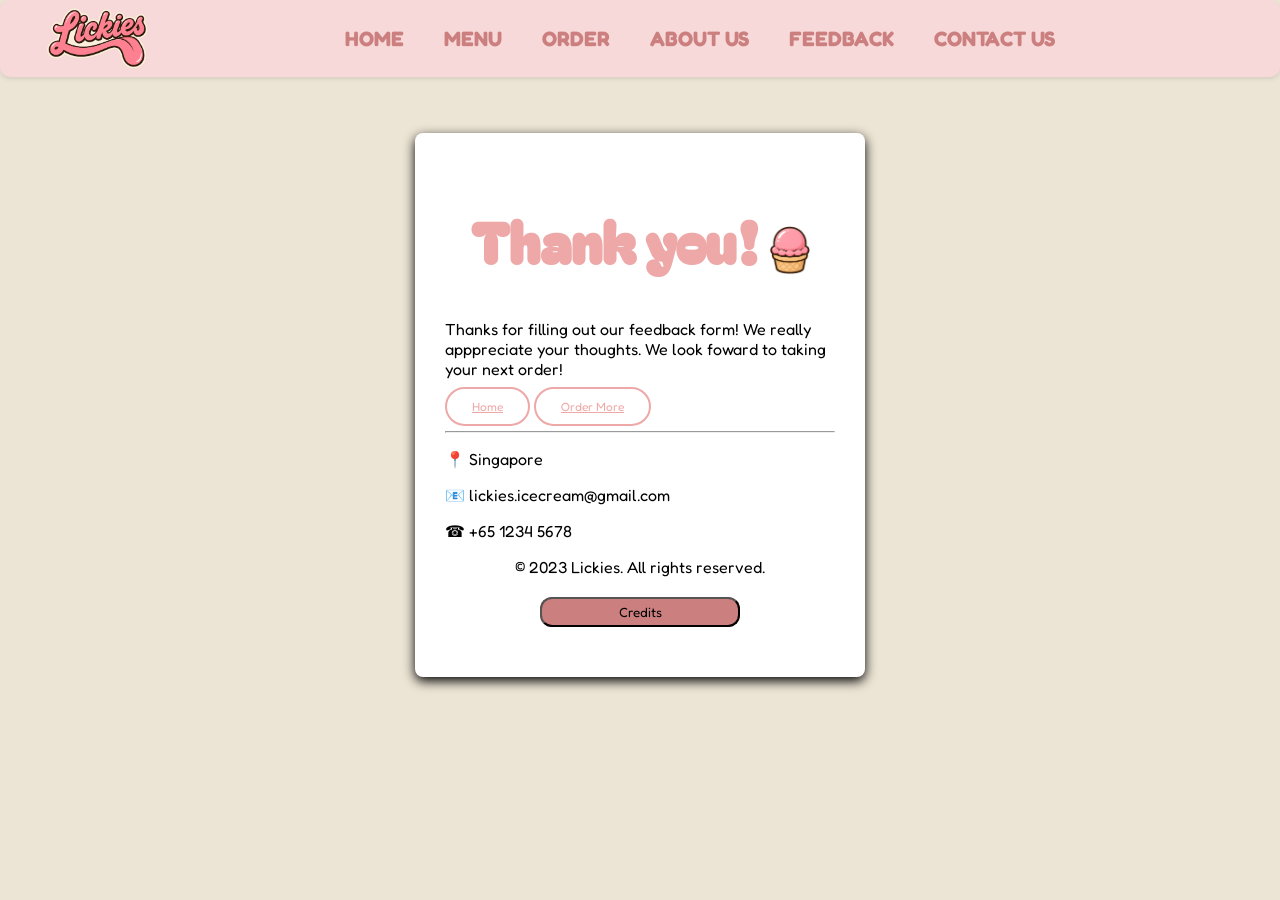
<file: Thankyou_ff.html>
<!-- Author: Hazeerah D/O Hasanali, 261287U -->
 <!DOCTYPE html>
 <html lang="en">
<head>
   <meta charset="UTF-8">
    <meta name="viewport" content="width=device-width, initial-scale=1.0">
    <link rel="stylesheet" href="css/lickies.css">
    <title>Lickies -Thank you</title>

    <!-- Import Fredoka One from Google Fonts -->
    <link href="https://fonts.googleapis.com/css2?family=Fredoka+One&display=swap" rel="stylesheet">
    <link href="https://fonts.googleapis.com/css2?family=Bagel+Fat+One&display=swap" rel="stylesheet">
    
    <!-- favicon generated using AI (chat GPT)-->
    <link rel="icon" type="image/x-icon" href="images/lickiesfavicon.png">
    
    <link rel="stylesheet" href="css/orderform.css">
      


<body>
    <header class="header">
        <!-- logo helped generated using AI -->
        
        <img src="images/lickies-logo.png" alt="Lickies Logo" class="logo">
            
        
        <nav>
            <ul class="nav-links">
                <li><a href="index.html">HOME</a></li>
                <li><a href="productcatalogue.html">MENU</a></li>
                <li><a href="orderform.html">ORDER</a></li>
                <li><a href="aboutus.html">ABOUT US</a></li>
                <li><a href="feedback.html">FEEDBACK</a></li>
                <li><a href="contactus.html">CONTACT US</a>
                
            </ul>
        </nav>   
    </header>
    <div class="form-wrapper">
    <div class="form-box-small">
        <div class="form-container">
            <h1> 
                Thank you!
                <img src="images/lickiesfavicon.png"
                alt="lickies ice cream icon"
                class="icon">
            </h1>
            <p>Thanks for filling out our feedback form! We really apppreciate
                your thoughts. We look foward to taking your next order!</p>


            <!-- ============================================================
                CORE LESSON (no JavaScript needed):
                Everything after the ? in the address bar is your form's data.
                ============================================================ -->

            <p>
                <a href="index.html" class="btn submit">Home</a>
                
                <a href="orderform.html" class="btn submit">Order More</a>
            </p>
            <hr>
        <div class="footer">
            <p>📍 Singapore</p>
            <p>📧 lickies.icecream@gmail.com</p>
            <p>☎ +65 1234 5678</p>
            <p style="text-align: center;">&copy; 2023 Lickies. All rights reserved.</p>
        </div>
        <div class="button-container">
            <button onclick="window.location.href='credits.html'" class="button-container">Credits</button>
        </div>
        </div>
    </div>
    </div>

</body>
</html>
</file>
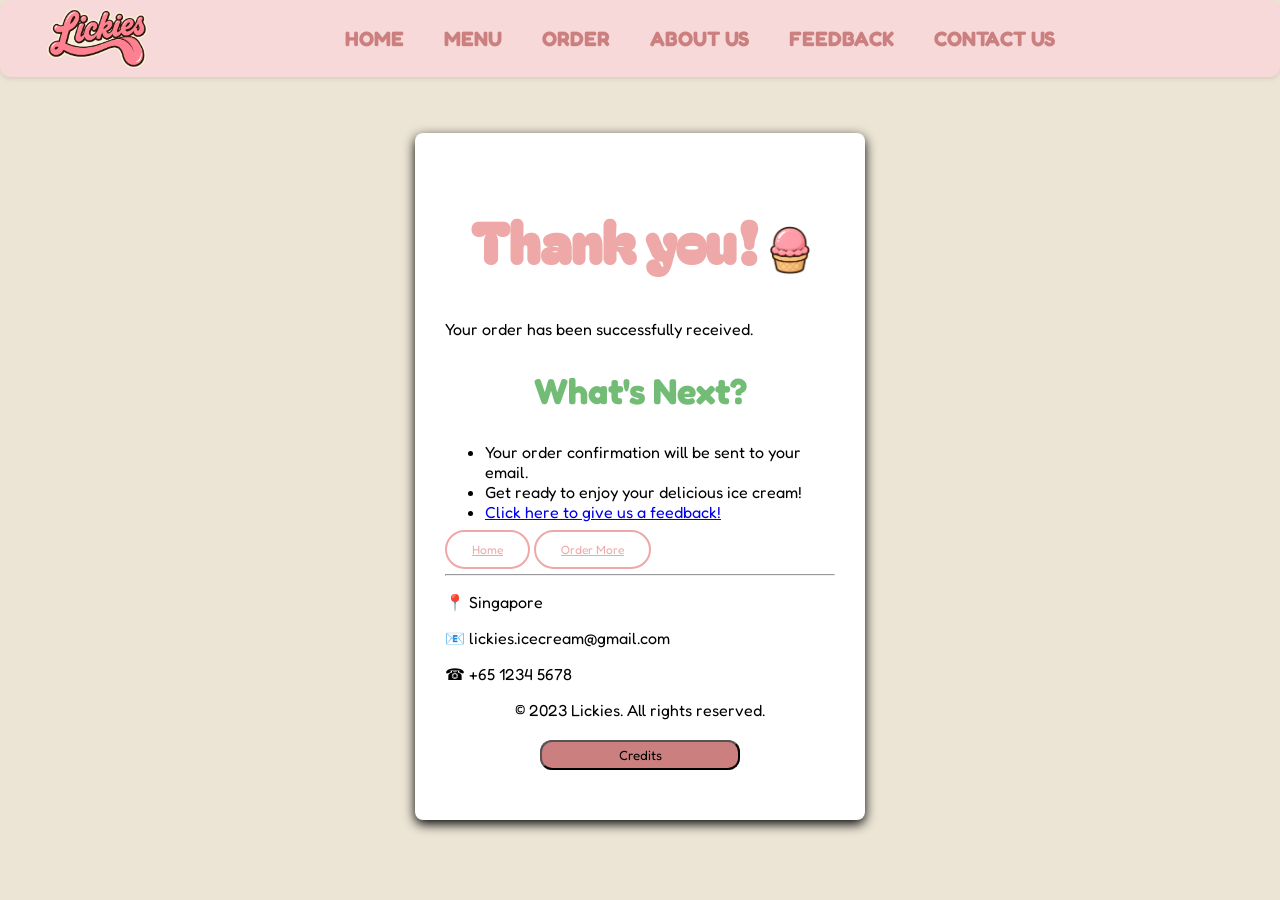
<file: Thankyou_of.html>
<!-- Author: Hazeerah D/O Hasanali, 261287U -->
 <!DOCTYPE html>
 <html lang="en">
<head>
   <meta charset="UTF-8">
    <meta name="viewport" content="width=device-width, initial-scale=1.0">
    <link rel="stylesheet" href="css/lickies.css">
    <title>Lickies -Thank you</title>

    <!-- Import Fredoka One from Google Fonts -->
    <link href="https://fonts.googleapis.com/css2?family=Fredoka+One&display=swap" rel="stylesheet">
     <link href="https://fonts.googleapis.com/css2?family=Bagel+Fat+One&display=swap" rel="stylesheet">
    
    <!-- favicon generated using AI (chat GPT)-->
    <link rel="icon" type="image/x-icon" href="images/lickiesfavicon.png">
    
    <link rel="stylesheet" href="css/orderform.css">

    
</head>
 
<body>
    <header class="header">
        <!-- logo helped generated using AI -->
        
        <img src="images/lickies-logo.png" alt="Lickies Logo" class="logo">
            
        
        <nav>
            <ul class="nav-links">
                <li><a href="index.html">HOME</a></li>
                <li><a href="productcatalogue.html">MENU</a></li>
                <li><a href="orderform.html">ORDER</a></li>
                <li><a href="aboutus.html">ABOUT US</a></li>
                <li><a href="feedback.html">FEEDBACK</a></li>
                <li><a href="contactus.html">CONTACT US</a></li>
                
            </ul>
        </nav>   
    </header>

    <div class="form-wrapper">
    <div class="form-box-small">
        <div class="form-container">
            <h1>
                Thank you!
                    <img src="images/lickiesfavicon.png"
                alt="lickies ice cream icon"
                class="icon">
             </h1>
            <p>Your order has been successfully received.</p>
                <h2>What's Next?</h2>
                <ul>
                    <li>Your order confirmation will be sent to your email.</li>
                    <li>Get ready to enjoy your delicious ice cream!</li>
                    <li><a href="feedback.html">Click here to give us a feedback!</a></li>
                </ul>

            <!-- ============================================================
                CORE LESSON (no JavaScript needed):
                Everything after the ? in the address bar is your form's data.
                ============================================================ -->

            <p>
                <a href="index.html" class="btn submit">Home</a>
                
                <a href="orderform.html" class="btn submit">Order More</a>
            
            </p>
            <hr>
        <div class="footer">
            <p>📍 Singapore</p>
            <p>📧 lickies.icecream@gmail.com</p>
            <p>☎ +65 1234 5678</p>
            <p style="text-align: center;">&copy; 2023 Lickies. All rights reserved.</p>
        </div>
            <div class="button-container">
             <button onclick="window.location.href='credits.html'" class="button-container">Credits</button>
            </div>
        </div>
    </div>
    </div>

</body>
</html>
</file>
<file: css/Assignment2_homepage.css>
/* Full Name:Jiao Wenbo, Admin no. :261393E */

#logo1{width: min( 50%, 90vw); height: auto; 
    top: 50%; left: 50%;
    transform: translate(0%, -23%); 
    display: block; 
    margin: 0 auto;}
/* top and left determnines the position of the element,
since the elemnt is not positioned absolutely,
 it doesnt overlap the text so i used transform to move the position. */

.logo {
  width: 120px;
  justify-content: flex-start;
  flex-shrink: 0;
  height: auto;
} 

html{ overflow-y: scroll; }
/* to determine the vertical scroll behavior */

body{font-family: 'Fredoka One', cursive; 
  margin: 0;
  background-color: #ece5d5; overflow-x: hidden;
user-select: none;   }
    /* disables the ability to select elements and images on the webpage */
  /* overflow x is hidden to disable user from horizontally scrolling */
 h1{ text-align: center; font-family: 'Bagel Fat One'; font-size:clamp(3rem,12vw,9rem); }
 /* text align aligns the text to the center */

/*nav bar made mostly by kira  */
header {
  width: 100%;
  display: flex;
  height: 68px;
  align-items: center;
  box-sizing: border-box;
  justify-content: space-between;
  background-color: #f7d9d9;
  padding: 3%;
  box-shadow: 0 2px 4px var(--shadow);
  z-index: 10;
  margin-bottom: 16px;
  border-radius: 10px;
  margin-top: none;
}
    
nav {
  background-color: #f7d9d9;
  display: flex;
  flex: 1;
  overflow-x: auto;
  overflow-y: hidden;
  align-items: center;
  justify-content: center;
  padding: 1.4%;
  font-size: clamp(0.85rem, 1.8vw, 1.05rem);
  border-radius: 10px;
  height: auto;
  scrollbar-width: thin;
}

nav ul {
  justify-content: flex-start;
  align-items: center;
  margin: 0;
  padding: 0 4px;
  width: max-content;
  min-width: max-content;
  display: flex;
  white-space: nowrap;
  flex-wrap: nowrap;
  gap: clamp(10px, 2vw, 18px);
  list-style-type: none;
}

nav li {
  margin: 0;
  flex-shrink: 0;
}

nav a {
  display: inline-block;
  text-decoration: none;
  color: #cc7f7f;
  font-size: clamp(0.90rem, 1.8vw, 1.30rem);
  font-weight: bold;
  padding: 5px 8px;
  white-space: nowrap;
  -webkit-tap-highlight-color: transparent;
}


nav a:hover {
  color: #eea8a8;
  transform: scale(1.05);
  text-decoration: underline;
  transition: transform 0.3s ease;
  background-color: #ffcfcf;
  border-radius: 10px;
  padding: 5px 10px;
}

.nav-links {
  
  list-style: none;
  gap: clamp(12px, 3vw, 24px);
  align-items: center;
}

/* code generated with the help of AI to make page compatible on phones */
@media (max-width: 768px) {
  header {
    flex-direction: row;
    height: 58px;
    padding: 8px 12px;
    gap: 8px;
  }

  nav {
    width: auto;
    justify-content: flex-start;
    padding: 4px 8px;
    overflow-x: auto;
  }

   nav a {
    display: inline-block;
    margin: 6px 0;
  }

  nav ul {
    width: max-content;
    min-width: max-content;
    flex-wrap: nowrap;
    justify-content: flex-start;
    gap: 8px 12px;
  }

  nav li {
    flex-shrink: 0;
  }

  .nav-links {
    flex-direction: row;
    flex-wrap: nowrap;
    justify-content: flex-start;
    align-items: center;
    gap: 8px 12px;
  }
}


 .footer { display: block; background-color: #f7d9d9;
   color: #cc7f7f; font-weight: bold; padding: 10px 20px;
   margin-top: 60px;
    border-radius: 5px; text-decoration: none; font-size: 1.2em;}   
 .banner { display: block; margin: 0 auto; border-radius: 24px;
  box-shadow: 4px 16px 32px rgba(0, 0, 0, 0);  } 
 .banner:hover { transform: scale(1.1); transition: transform 0.3s ease;
   box-shadow: 8px 16px 32px rgba(255, 198, 198, 0.5); cursor: pointer; 
   border-color: #ffcfcf; border-width: 3px; border-style: solid; }
 .header { text-align: center; margin-top: 20px;font-size:clamp(2rem,4vw,6rem); color: #cc7f7f; 
  text-shadow: 2px 2px #f7d9d9; }

 .welcome { text-align: center; margin-top: 60px; color: #ff8495;
     text-shadow: 6px 8px #2c1605; }
     /* margin top is the margin at the top of the element */
     

     .scrolling-banner {white-space: nowrap;}
     /* white-space: nowrap; keep the banner images on a single line */

.scrolling-banner img {
  width: min(900px, 90vw);
  height: auto;
  display: inline-block;
  animation: scroll 20s linear infinite;
  margin-right: 20px; }
  /* inline-block displays the images in a row */
  /* animation is custom and is below */
  /* margin right creates space on the right of the banner images */
@keyframes scroll {
 0% {
    transform: translateX(0%);
  }
  100% {
    transform: translateX(-310%);
  }
}
/* at start of animation (0%) its at the 0% at the x axis,
 it will slowly move until it reaches -310% at the x axis which is at 100%*/

 
  #promotion {
    width: min(900px, 90vw);
    height: auto;
    display: block;
    margin: 0 auto;
    position: relative;
    border-radius: 24px;
    box-shadow: 4px 16px 32px rgba(0, 0, 0, 0);
    transition: transform 0.3s ease;}
     /* position relative makes it so you can change it later on with position properties */
     /* margin auto lets the device decide its margin and keep it centered */
   /* display block makes it so its solid */
  #promotion-button {
    display: block;
    margin: -60px auto ;
    padding: clamp(14px, 3vw, 30px) clamp(18px, 4vw, 40px);
  font-size: clamp(1.1rem, 2.8vw, 3rem);
  width: fit-content;
   max-width: min(90vw, 420px);
    background-color: #e24949;
    color: #f2e3e3;

    border-radius: 100px;
    cursor: pointer;
    transition: background-color 0.3s ease, transform 0.3s ease;
    font-family: 'Fredoka One', cursive;
    transform: translate(0%, -150%);
    animation: bounce 1s infinite;
    border: clamp(6px, 1.2vw, 13px) solid #8a2424; }
/* bounce animation code is below */


@media (max-width: 768px) {
  #promotion-button {
    transform: translateY(-180%);
    margin-top: 10px;
    animation: none;
  }
}
  #promotion-button:hover {
    background-color: #f03838;
    border: 13px solid #b81f1f;
    color: #e6dcdc;
    transform: scale(1.05) translate(0%, -150%);
    text-shadow: 2px 2px #3d3535;
    box-shadow: 0 0 20px #0f0e0e;
    animation:none;
  }
  /* animation none stops the animation so the next action can happen
  translate keeps the button from going back to its original position */
  @keyframes bounce {
    0%, 100% {transform: translateY(-150%);}
    50% {transform: translateY(-151%);}
  }
  /* moves from y axis -150 to -151 */

  #promotion:hover {transform: scale(1.005);}


.podium-stage {
  position: relative;
  width: min(1100px, 90vw);
  margin: 0 auto;
  padding-top: 20px;
}
/* vw is based on screen width */

#podium {
  width: 100%;
  height: auto;
  display: block;
  border-radius: 24px;
}

.tops {
  position: absolute;
  z-index: 5;
  object-fit: contain;
  transition:  0.3s ease;
  cursor: pointer;
  
}
/* object fit stops the images from stretching */

#top1 {
  height: 40%;
  width: 40%;
  left: 50%;
  top: 54%;
  margin-left: -20%;
  margin-top: -20%;
  animation: bounce-top1 3s infinite;
  z-index: 7;
}

#top2 {
  height: 50%;
  width: 50%;
  left: 26%;
  top: 58%;
  margin-left: -25%;
  margin-top: -25%;
  animation: bounce-top2 2.5s infinite;
}

#top3 {
  height: 40%;
  width: 40%;
  left: 76%;
  top: 58%;
  margin-left: -20%;
  margin-top: -20%;
  animation: bounce-top3 2.3s infinite;
}

#top4 {
  height: 30%;
  width: 30%;
  left: 10%;
  top: 93%;
  margin-left: -15%;
  margin-top: -15%;

}

#top5 {
  height: 25%;
  width: 25%;
  left: 43%;
  top: 94%;
  margin-left: -12.5%;
  margin-top: -12.5%;
}

#top6 {
  height: 32%;
  width: 32%;
  left: 72%;
  top: 92%;
  margin-left: -16%;
  margin-top: -16%;
}

@keyframes bounce-top1 {
  0%, 100% { top: 64%; }
  50% { top: calc(64% - 8px); }
}

@keyframes bounce-top2 {
  0%, 100% { top: 68%; }
  50% { top: calc(68% - 8px); }
}

@keyframes bounce-top3 {
  0%, 100% { top: 68%; }
  50% { top: calc(68% - 8px); }
}

#top1:hover,
#top2:hover,
#top3:hover,
#top4:hover,
#top5:hover,
#top6:hover {
  filter: brightness(1.1);
  cursor: pointer;
  transform: scale(1.1);
}


#cat {color:#f7d9d9}
</file>
<file: css/contactus.css>
/* DE LEON OLSEN PHILIP CASIL, 261056B */

 body {
    font-family: 'Fredoka One', cursive;
    background-color: #ece5d5;

 }

 .icon{
  width:40px;
  height:auto;
  vertical-align:middle;
  margin-left: 10px;
}

h1 {
  text-decoration:underline;
}
.intro-text {
  text-align: center;
  margin-bottom:45px;

}
/*Used this video to create the accordion: https://www.youtube.com/watch?v=gvAyCkprqOo*/
 .accordion {
  width: 90%;
  max-width: 800px;
  margin: 10px auto 40px;
}

 .accordion > details {
  border: 1px solid #ece5d5;
  margin: 10px;
  border-radius: 10px;
  padding: 30px;
  box-shadow: 2px 2px 4px rgba(0, 0, 0, 0.3);
}


details[open] summary {
  padding-bottom: 10px;
}

/*hazeerahs button */
.submit {
  color: black;
   font-family: "fredoka one";
  border: 2px solid black;
  background-color: white;
  padding: 10px 25px;
  font-size: 12px;
  cursor: pointer;
  border-radius: 25px;
}

.submit:hover {
  background-color: #f18080;
  color: white;
  border: 2px solid #e9e6e6;
}

/*Used claude AI to help with the responsiveness of the form*/
input[type="text"],
input[type="email"],
select,
textarea {
  width: 100%;
  max-width: 100%;
  box-sizing: border-box;
}

@media (max-width: 600px) {
  .accordion > details {
    padding: 15px;
    margin: 8px 0;
  }

  .after-submit {
    padding: 15px;
  }
}

.after-submit p {
  word-break: break-word;
}
</file>
<file: css/lickies.css>
/* zakira roberta harris 261084W
   lickies font styles */

/* can reuse the colour and style in elements */
:root {
  --shadow: rgba(0, 0, 0, 0.1);
  --card-shadow: rgba(0, 0, 0, 0.2);
}

/* text styles, headers */
body {
  margin: 0;
  padding-top: 0;
  font-family: 'Fredoka One', cursive;
  background-color: #ece5d5;
}

h1 {
  text-align: center;
  font-family: 'Bagel Fat One', cursive;
  font-size: clamp(2rem, 5vw, 3.5rem);
  color: #eea8a8;
}

h2 {
  color: #72bc76;
  font-size: 36px;
  text-align: center;
}

h3 {
  text-align: center;
  margin: 20px 0;
  color: #72bc76;
  font-size: 30px;
}

h4 {
  text-align: left;
}

figcaption {
  text-align: center;
  background-color: #f4a8b8;
  box-shadow: 1px 1px 2px #1b1a1a;
  border-radius: 12px;
  color: black;
}

p {
  text-align: left;
}
/*underlining the text*/
.brush-heading {
  text-decoration-line: underline;
  text-decoration-color: #f4a8b8;
  text-decoration-thickness: 4px;
}

.brush-heading2 {
  text-decoration-line: underline;
  text-decoration-color: #eea8a8;;
  text-decoration-thickness: 4px;
}

/* Navigation bar styles, logo and header created with reference to Bro Code "How to create a CSS navigation bar in 6 minutes!" 🧭, Framer Navigations: Horizontal Side Scroller video and other nav bar tutorials
Header contains the logo and nav bar, I preferred the style and also it allowed me to position them properly. I learned about flex through
a tutorial by Slaying the Dragon on youtube Learn Flexbox CSS in 8 minutes and a Coding2go video Learn CSS Flexbox in 20 Minutes (Course) */

header {
  width: 100%;
  display: flex;
  height: 68px;
  align-items: center;
  box-sizing: border-box;
  justify-content: space-between;
  background-color: #f7d9d9;
  padding: 3%;
  box-shadow: 0 2px 4px var(--shadow);
  z-index: 10; /* ensures the header is always on top, controls the stacking order */
  margin-bottom: 16px;
  border-radius: 10px;
  margin-top: 0;
}

.logo {
  width: 120px;
  flex-shrink: 0;
  height: auto;
}

nav {
  background-color: #f7d9d9;
  display: flex;
  flex: 1; /* makes the nav bar take up empty space, to keep the logo and nav bar aligned */
  overflow-x: auto; /* makes the nav bar scrollable horizontally if the content overflows */
  overflow-y: hidden; /* makes sure that there is no vertical scroll bar*/
  align-items: center;
  justify-content: center;
  padding: 1.4%;
  font-size: clamp(0.85rem, 1.8vw, 1.05rem);
  border-radius: 10px;
  scrollbar-width: thin; /* makes the scrollbar look thinner and nicer */
  margin-top: 0;
}

nav ul {
  justify-content: flex-start;
  align-items: center;
  margin: 0;
  padding: 0 4px;
  width: max-content;
  min-width: max-content;
  display: flex;
  white-space: nowrap; /* keeps the text on one line, prevents it from wrapping */
  flex-wrap: nowrap;
  gap: clamp(10px, 2vw, 18px);
}

nav li {
  margin: 0;
  flex-shrink: 0;
}

nav a {
  display: inline-block;
  text-decoration: none;
  color: #cc7f7f;
  font-size: clamp(0.90rem, 1.8vw, 1.30rem);
  font-weight: bold;
  padding: 5px 8px;
  white-space: nowrap;
  -webkit-tap-highlight-color: transparent; /* removes the coloured highlight that appears when you click on a link on mobile devices */
}

/* nav a:hover created by Wenbo */
nav a:hover {
  color: #eea8a8;;
  transform: scale(1.05);
  text-decoration: underline;
  transition: transform 0.3s ease;
  background-color: #ffcfcf;
  border-radius: 10px;
  padding: 5px 10px;
}

.nav-links {
  
  list-style: none;
  gap: clamp(12px, 3vw, 24px);
  align-items: center;
}

/* code generated with the help of AI to make page compatible on phones */
@media (max-width: 768px) {
  header {
    flex-direction: row;
    height: 58px;
    padding: 8px 12px;
    gap: 8px;
  }

  nav {
    width: auto;
    justify-content: flex-start;
    padding: 4px 8px;
    overflow-x: auto;
  }

  nav ul {
    width: max-content;
    flex-wrap: nowrap;
    justify-content: flex-start;
    gap: 8px 12px;
  }

  nav li {
    flex-shrink: 0;
  }

  .nav-links {
    flex-direction: row;
    flex-wrap: nowrap;
    justify-content: flex-start;
    align-items: center;
    gap: 8px 12px;
  }
}

/* text box (card) styles made with reference to W3 schools, puts the images and text neatly together which is easier for the user to view */
.card {
  transition: all 0.3s ease-in-out;
  display: flex;
  align-items: center;
  gap: 30px;
  background-color: #f7d9d9;
  padding: 30px;
  margin: 60px 0;
  border-radius: 20px;
  box-shadow: 2px 2px 6px var(--card-shadow);
  flex-wrap: wrap;
}

@media (max-width: 600px) {

  /* ensure cards are centered on small screens and content doesn't get cut off */
  .card {
    width: calc(100% - 40px); /* leave some space for device edges, calculated amount */
    max-width: 720px;
    margin: 20px auto; /*center horizontally */
    text-align: center;
    flex-direction: column;
    align-items: center;
    padding: 20px;
    box-sizing: border-box;
    overflow: visible; /* allow content to overflow if necessary so that it is still visible */
  }

  .content-row {
    flex-direction: column;
    width: 100%;
    gap: 16px;
  }

  /* make images responsive inside the card */
  .origin-image,
  .image-container {
    width: 100%;
    max-width: 320px;
    margin: 0 auto;
  }

  .origin-image img,
  .image-container img {
    width: 100%;
    height: auto;
    max-width: 100%;
    object-fit: cover;
  }

  /* prevent long words from overflowing so that it doesn't break the layout on small screens */
  .origin-text,
  .card p,
  .card h3,
  .card h4 {
    min-width: 0;
    word-break: break-word;
    overflow-wrap: break-word;
  }
}

/* image made with reference to Bro code and W3 schools,  */
.image-container {
  width: min(100%, 200px);
  aspect-ratio: 1 / 1;
  border: 1px solid;
  color: #f7d9d9;
  overflow: hidden;
  flex-shrink: 0;
}

.image-container img {
  object-fit: cover;
  object-position: 80% 100%;
  display: block;
}

/* positions the image in the card */
.origin-text {
  flex: 1;
  min-width: 0;
}

/* border of the images in the card and sizing of the images*/
.origin-image img {
  max-width: 320px;
  height: auto;
  object-fit: cover;
  display: block;
  border-radius: 24px;
  border: 5px solid;
  color: #f7d9d9;
  box-shadow: 0 8px 20px rgba(0, 0, 0, 0.15);
  transition: transform 0.3s ease;
}

.origin-image {
  width: min(100%, 320px);
  margin: 0;
  flex-shrink: 0;
}

.origin-image img:hover {
  transform: scale(1.03);
}

/* Code generated using AI (chat GPT) to make the content row and card responsive */
.content-row {
  display: flex;
  align-items: flex-start;
  gap: 30px;
}

/* video styles, made with reference to W3 schools, allows the videos to be responsive and fit the screen size */
video {
  max-width: 480px;
  border-radius: 24px;
  box-shadow: 0 8px 20px rgba(0, 0, 0, 0.15);
  transition: transform 0.3s ease;
}
/* video styles*/
.video-container {
  overflow: hidden;
  width: 100%;
  max-width: 100%;
}

 video:hover {
  transform: scale(1.03);
  transition: transform 0.3s ease;
}

/* button styles */
.button {
  background: #f7d9d9;
  color: #1b1a1a;
  border: none;
  padding: 10px 20px;
  border-radius: 15px;
  box-shadow: 0 8px 20px rgba(0, 0, 0, 0.15);
}

.button-container {
  background-color: #cc7f7f;
  font-family: 'Fredoka One', cursive;
  border-radius: 12px;
  cursor: pointer;
  width: 100%;
  max-width: 200px;
  height: 30px;
  display: flex;
  justify-content: center;
  margin: 20px auto;
  -webkit-tap-highlight-color: transparent; /* removes the coloured highlight that appears when you click on a link on mobile devices */
}
</file>
<file: css/orderform.css>
/*Author: Hazeerah 261287U*/ 
/*centre form*/
/*.form-wrapper {
    display: flex;
    justify-content: center;
    padding: 40px 20px;
}*/
.form-wrapper {
    display: flex;
    justify-content: center;
    width: 100%;
    padding: 40px 20px;
    box-sizing: border-box;
}
/*OF card box*/
.form-box-big {
    background-color: white;
    padding: 30px;
    border-radius: 8px;
    box-shadow: 0px 4px 12px #000000;
    width: 100%;
    max-width: 550px;
    box-sizing: border-box;
}
/*FF card box*/
.form-box-small {
    background-color: white;
    padding: 30px;
    border-radius: 8px;
    box-shadow: 0px 4px 12px #000000;
    width: 100%;
    max-width: 450px;
    box-sizing: border-box;
}


body{
    justify-content: center;
    align-items: center;
    min-height: 100vh;
    margin: 0;
}
/*outline buttons form w3schools*/
.btn { 
  font-family: "fredoka one";
  border: 2px solid black;
  background-color: white;
  color: black;
  padding: 10px 25px;
  font-size: 12px;
  cursor: pointer;
  border-radius: 25px;
}
.submit {
  border-color: #eea8a8;
  color: #eea8a8;
}

.submit:hover {
  background-color: #f18080;
  color: white;
  
}
/*https://www.w3schools.com/howto/howto_css_outline_buttons.asp*/

/*To align clear on FF*/
.button-clear{
  display: flex;
  gap: 10px;
  align-items: center;
}

/* To centre credit button*/
.button-container{
  display: block;
  margin: 20px auto;
}

/*longer text box*/
input[type=text],input[type=email] {
  width: 60%;
  box-sizing: border-box;
}

textarea {
  width: 100%
}

/*ice cream icon assisted by chatGPT(OpenAI) in resize using css
 Prompt:how to resize and align an image icon using CSS*/
.icon{
  width:40px;
  height:auto;
  vertical-align:middle;
}

.notice{
margin: 20px auto;
padding: 12px 15px; max-width: 420px;
background-color: #f7d9d9;
border: 1px solid #eea8a8;
border-radius: 10px;
}

strong{
  color: #5b935e;
}
</file>
